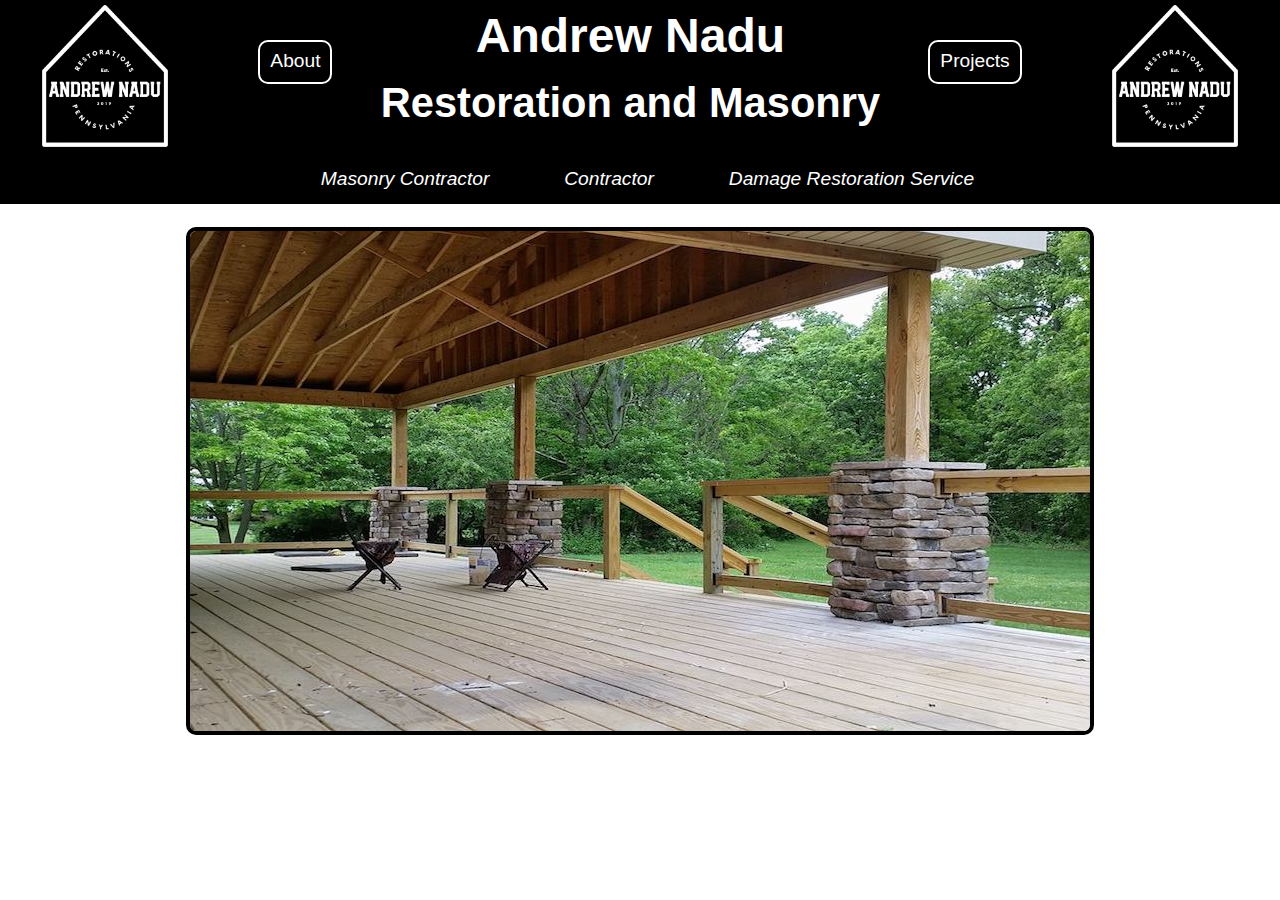
<file: AN Restoration/index.html>
<!DOCTYPE html>
<html lang="en">
  <head>
    <meta charset="UTF-8" />
    <meta name="viewport" content="width=device-width, initial-scale=1.0" />
    <meta http-equiv="X-UA-Compatible" content="ie=edge" />
    <link rel="stylesheet" type="text/css" href="./css/index.css" />
    <link
      rel="stylesheet"
      href="https://use.fontawesome.com/releases/v5.9.0/css/all.css"
      integrity="sha384-i1LQnF23gykqWXg6jxC2ZbCbUMxyw5gLZY6UiUS98LYV5unm8GWmfkIS6jqJfb4E"
      crossorigin="anonymous"
    />
    <title>Andrew Nadu Restoration</title>
  </head>
  <body>
    <header>
      <div class="main-words">
        <img src="Assets/logo.jpg" />
        <a href="#">About</a>
        <div class="title">
          <h1>Andrew Nadu</h1>
          <h2>Restoration and Masonry</h2>
        </div>
        <a href="#">Projects</a>
        <img src="Assets/logo.jpg" />
      </div>
      <div class = "info">
            <i class="fas fa-tools"> &ensp; Masonry Contractor</i>
            <i class="fas fa-tools"> &ensp; Contractor</i>
            <i class="fas fa-tools"> &ensp; Damage Restoration Service</i>
        </div>
    </header>



    <section class="main-section">
      <div class="reviews">
        
      </div>

      <div class="carousel">
        <img class="carouselImage" src="./Assets/Main-Carousel/porch.jpg" />
        <img class="carouselImage" src="./Assets/Main-Carousel/brick-path.jpg"/>
        <img class="carouselImage" src="./Assets/Main-Carousel/kitchen.jpg" />
        <img class="carouselImage" src="./Assets/Main-Carousel/beam.jpg" />
      </div>

    </section>
    <script src="./JavaScript/carousel.js"></script>
  </body>
</html>
</file>
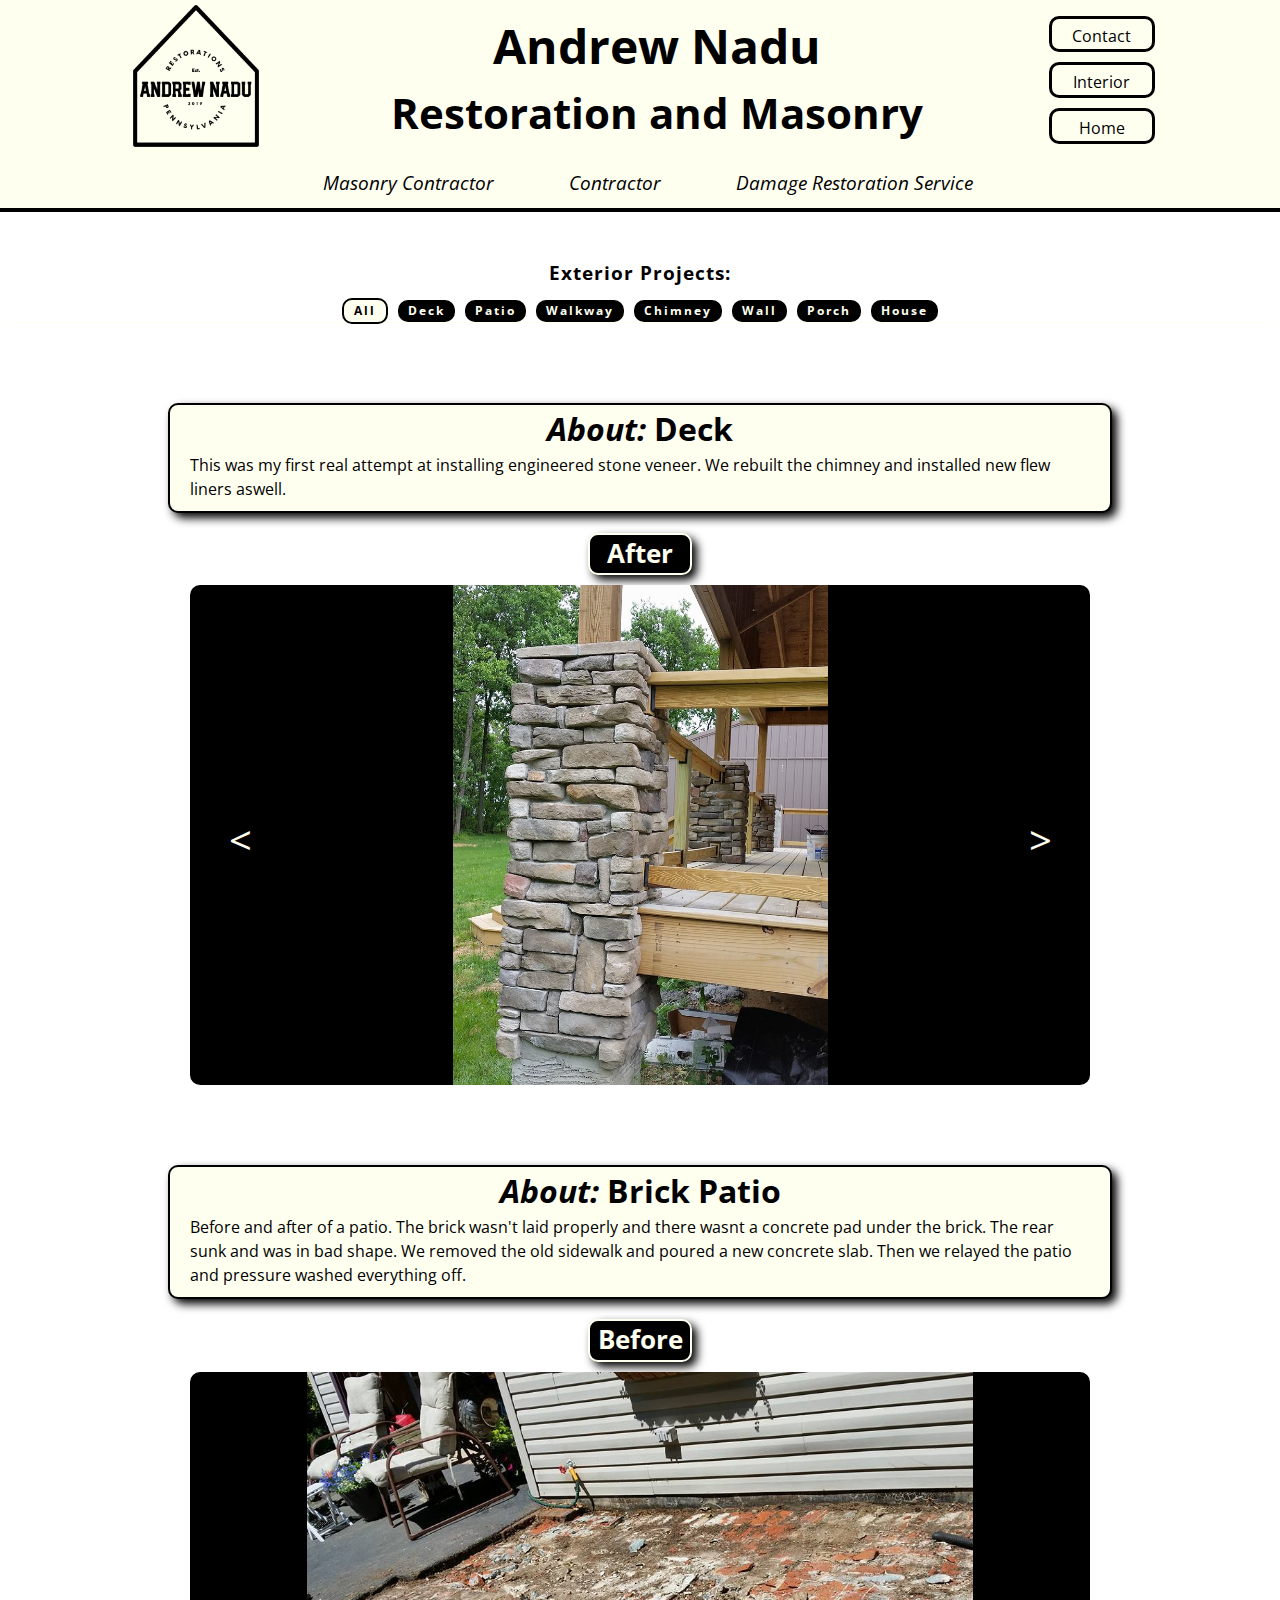
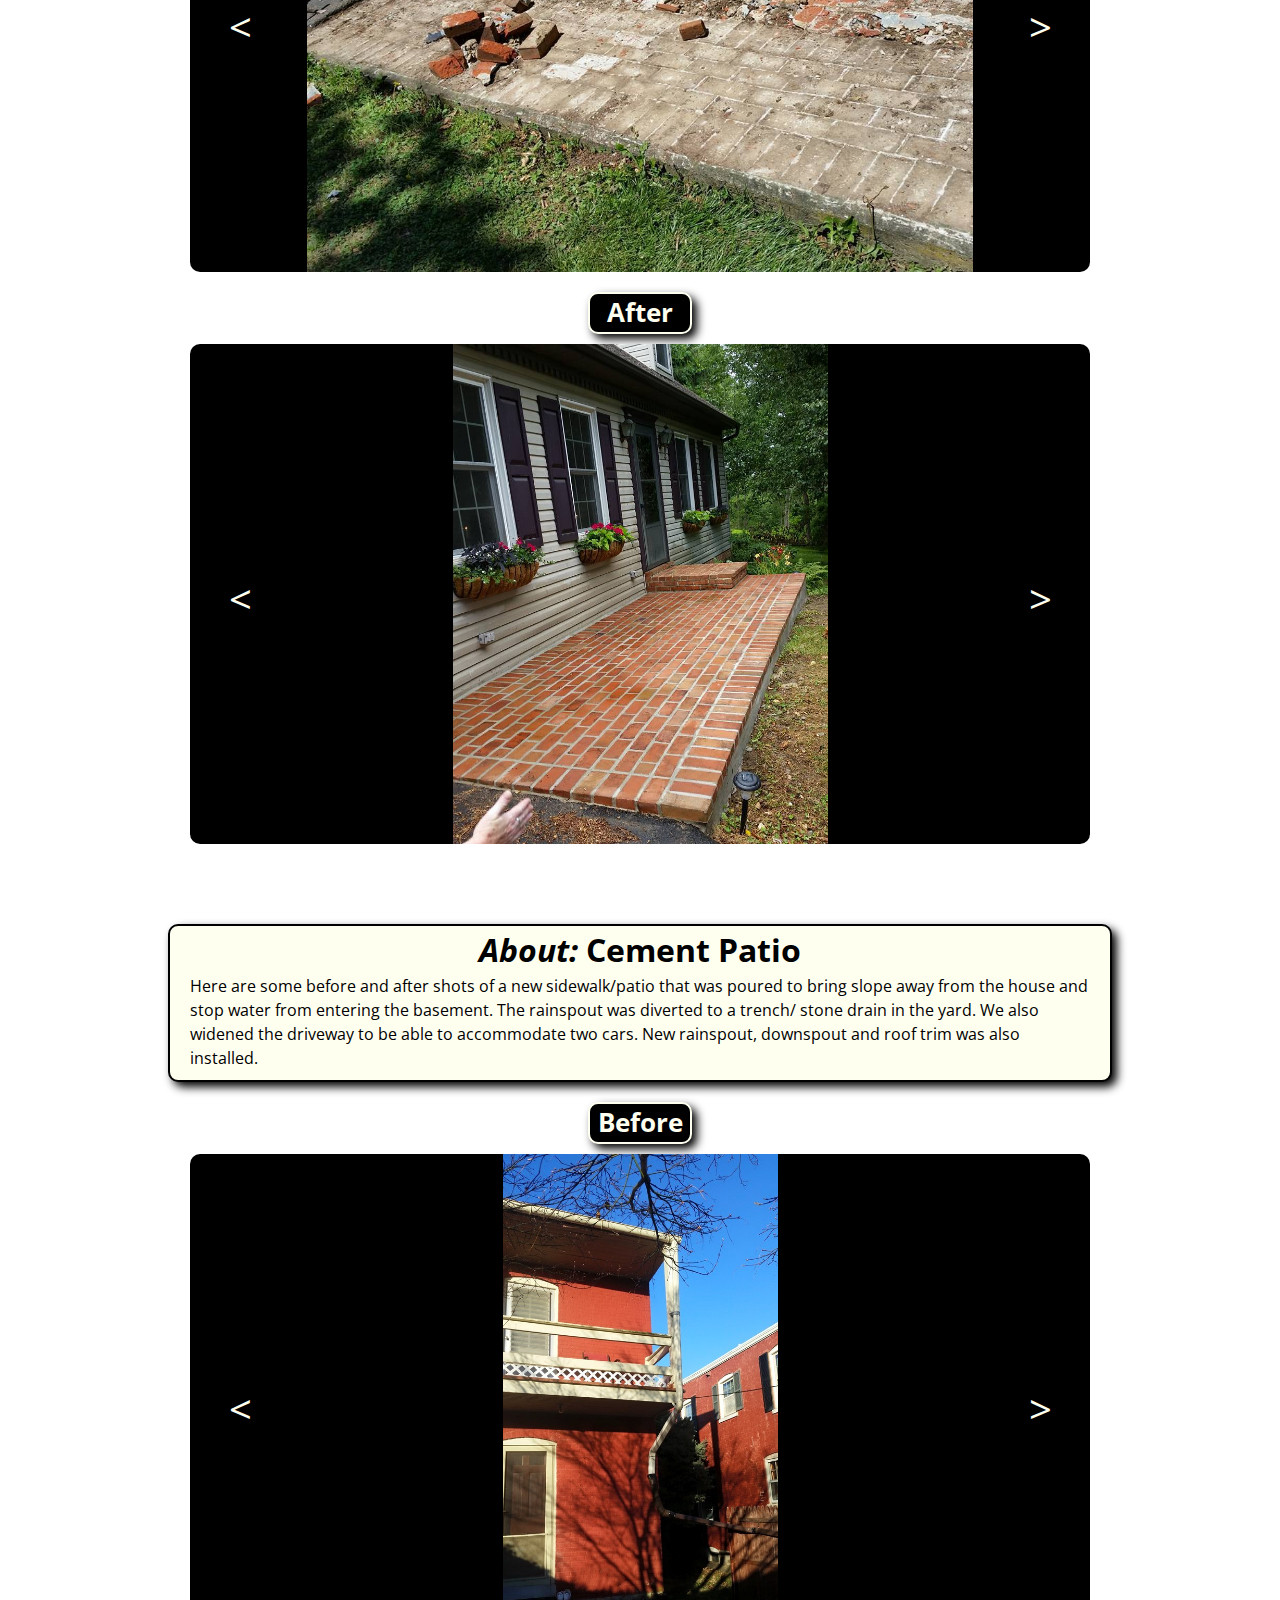
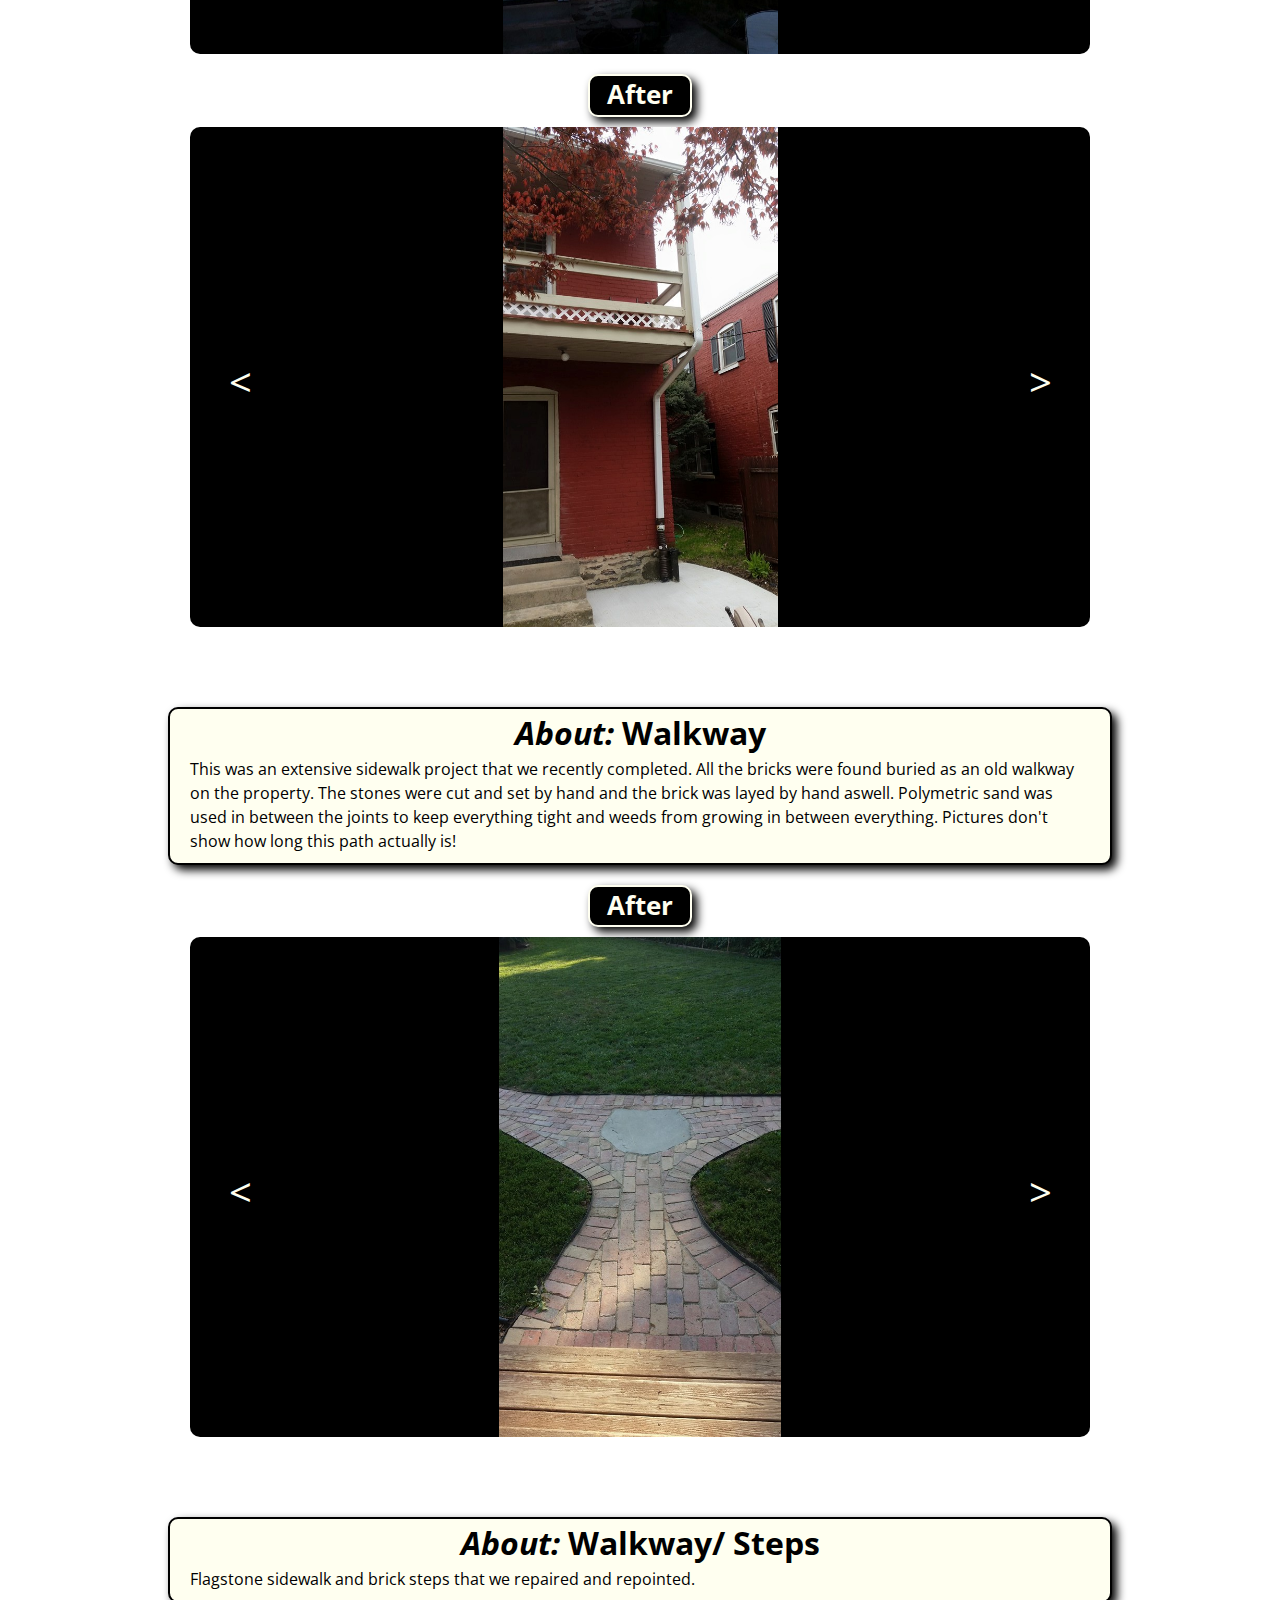
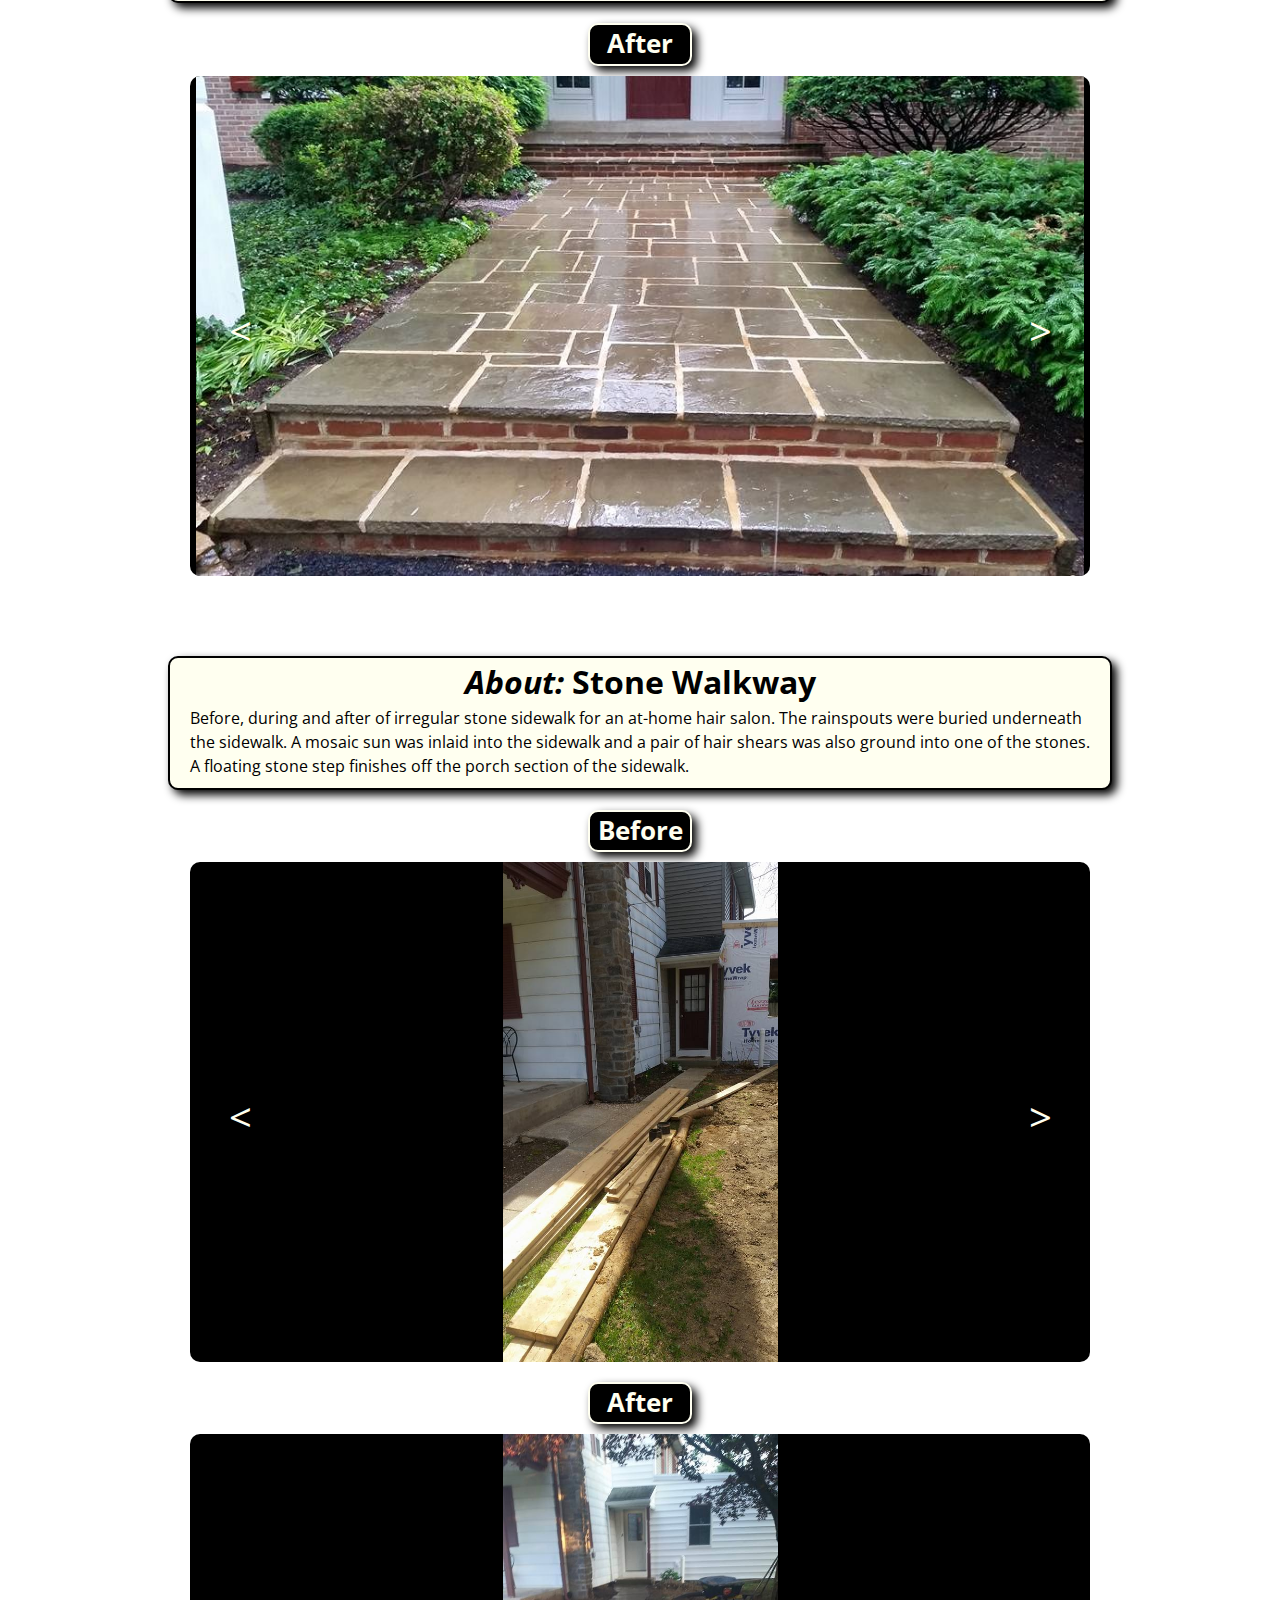
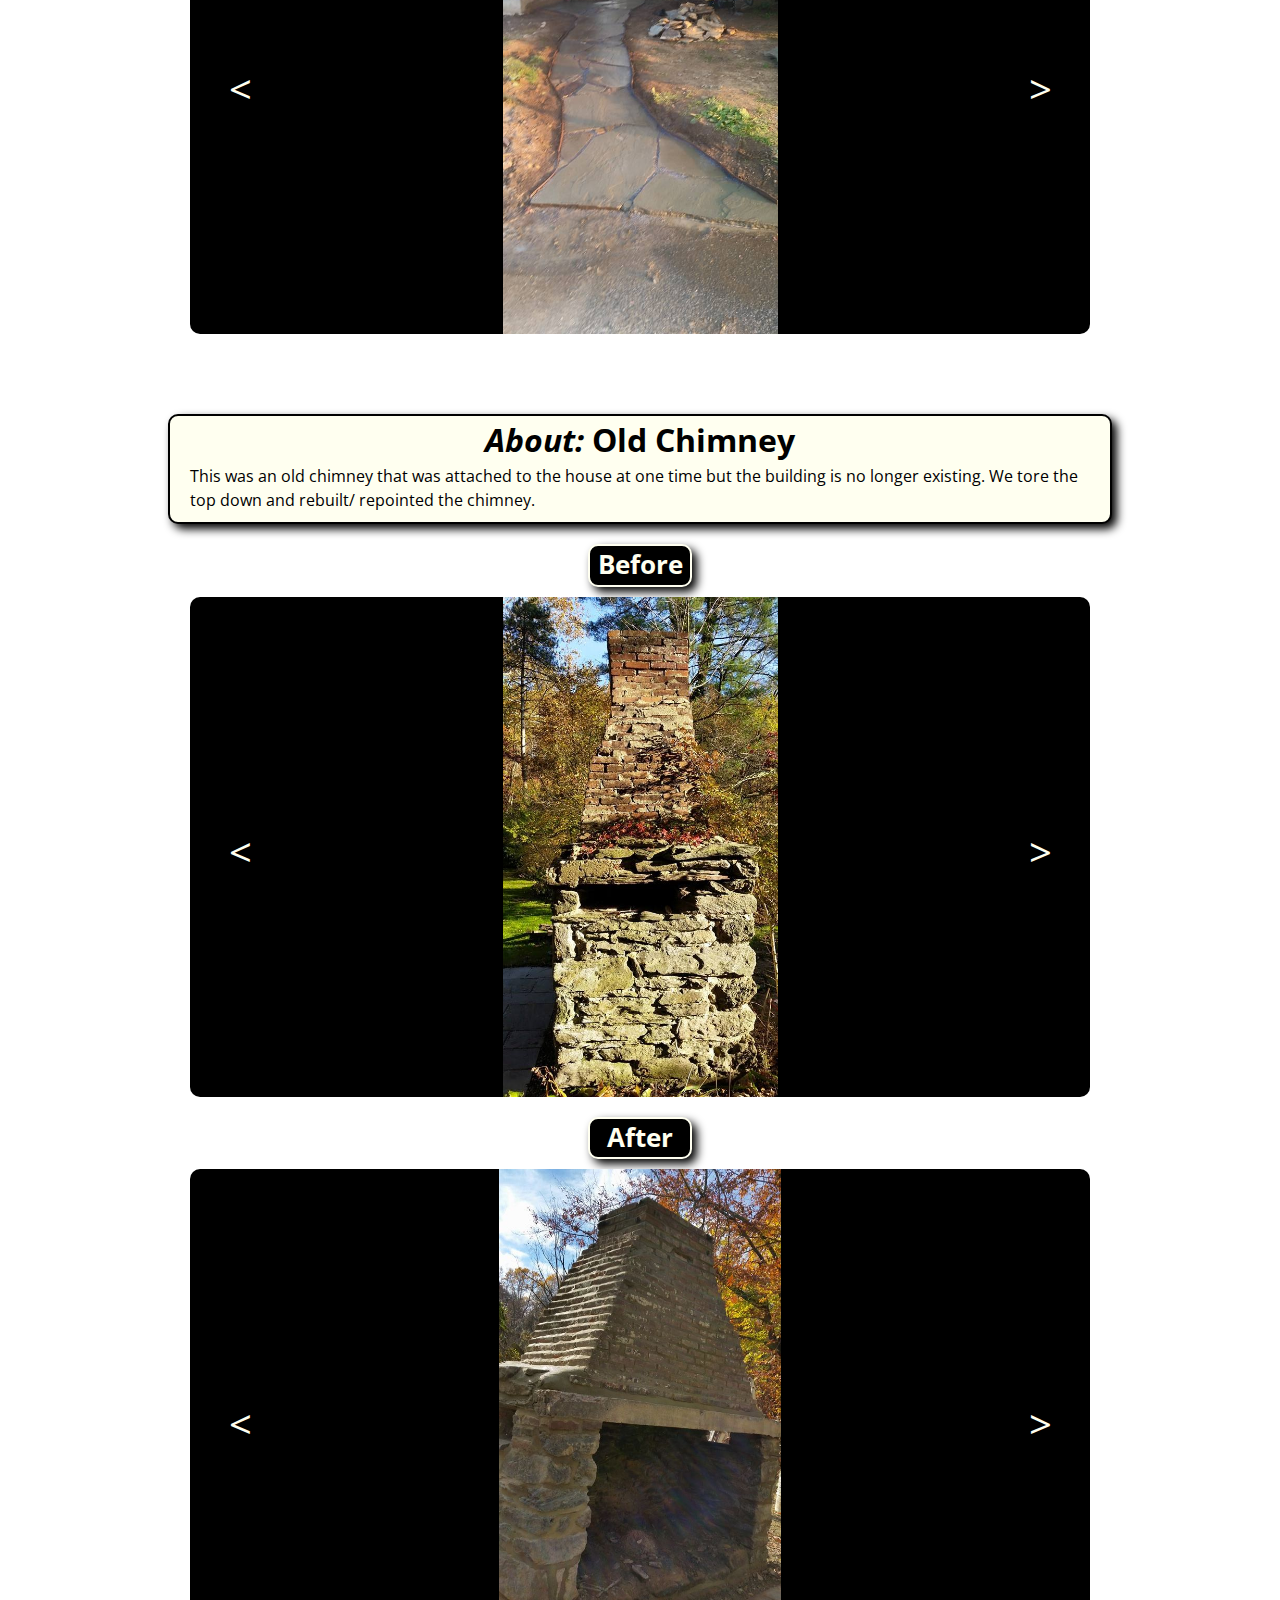
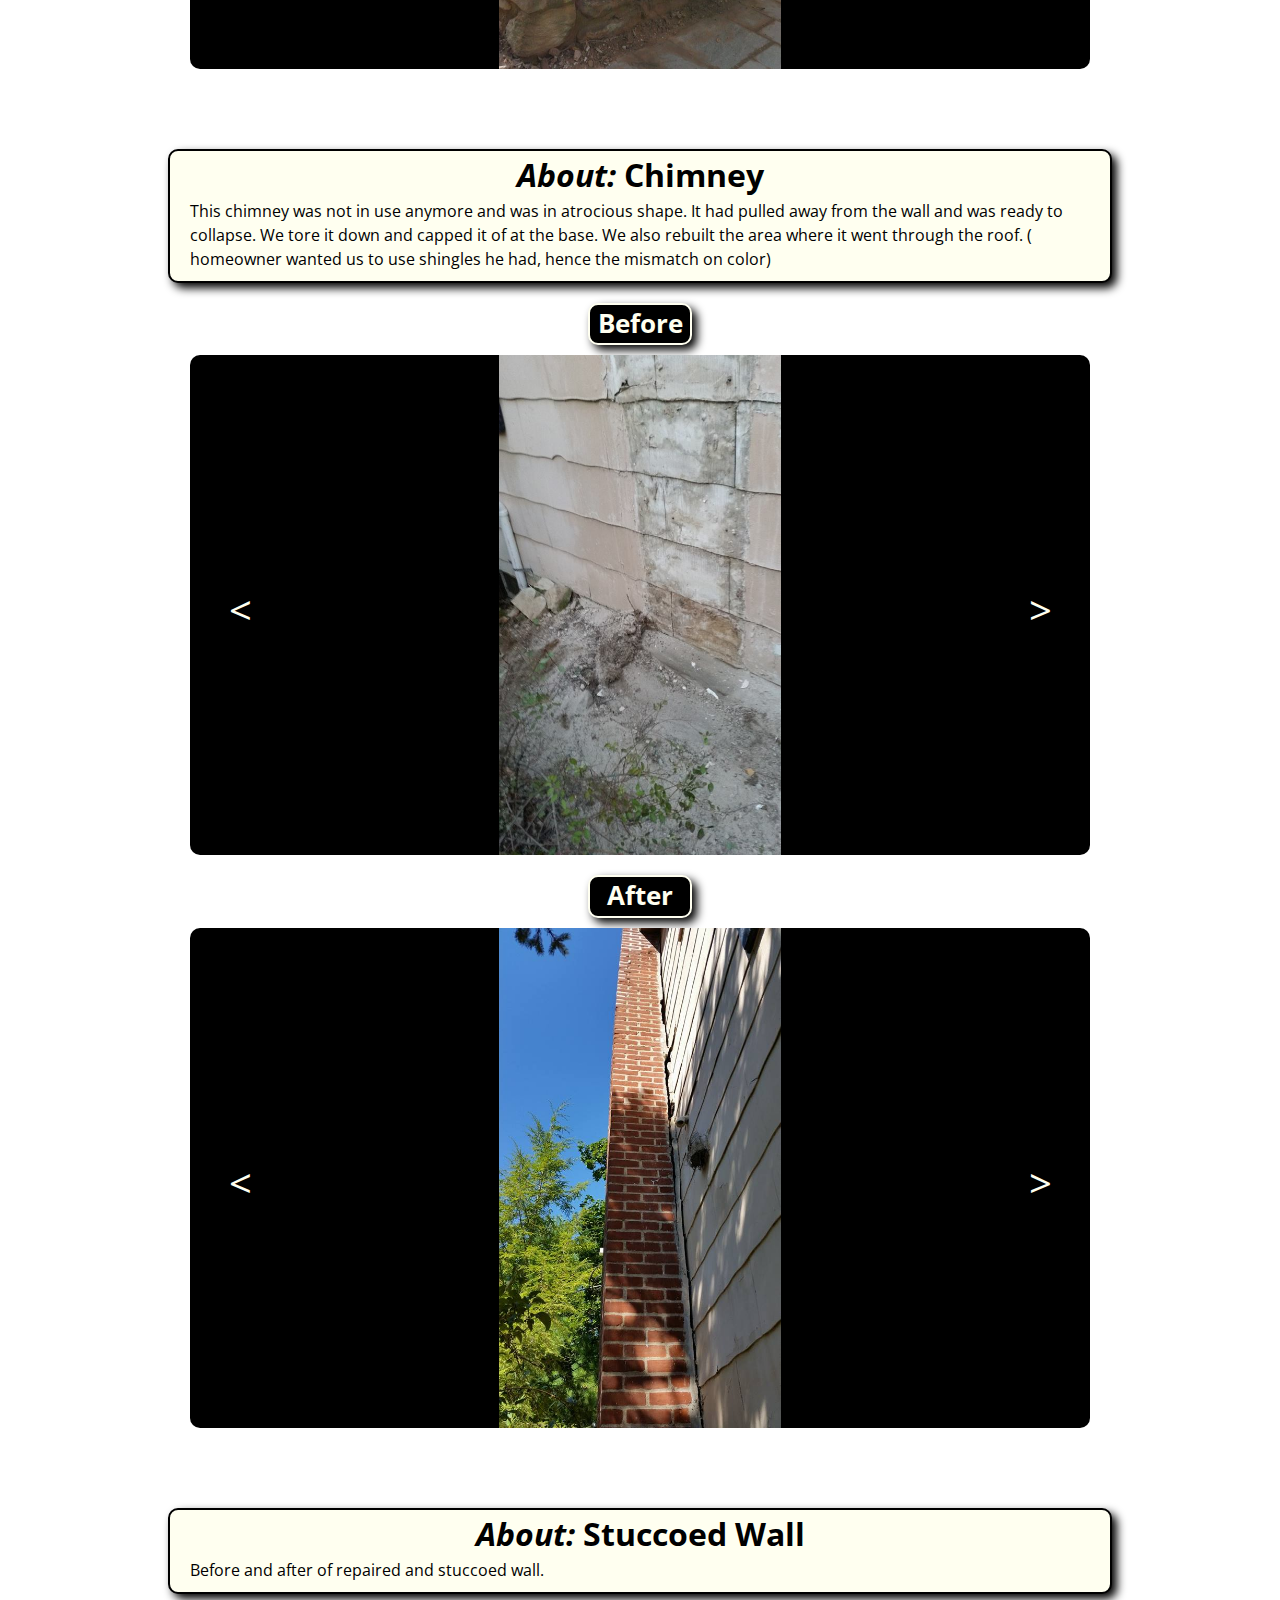
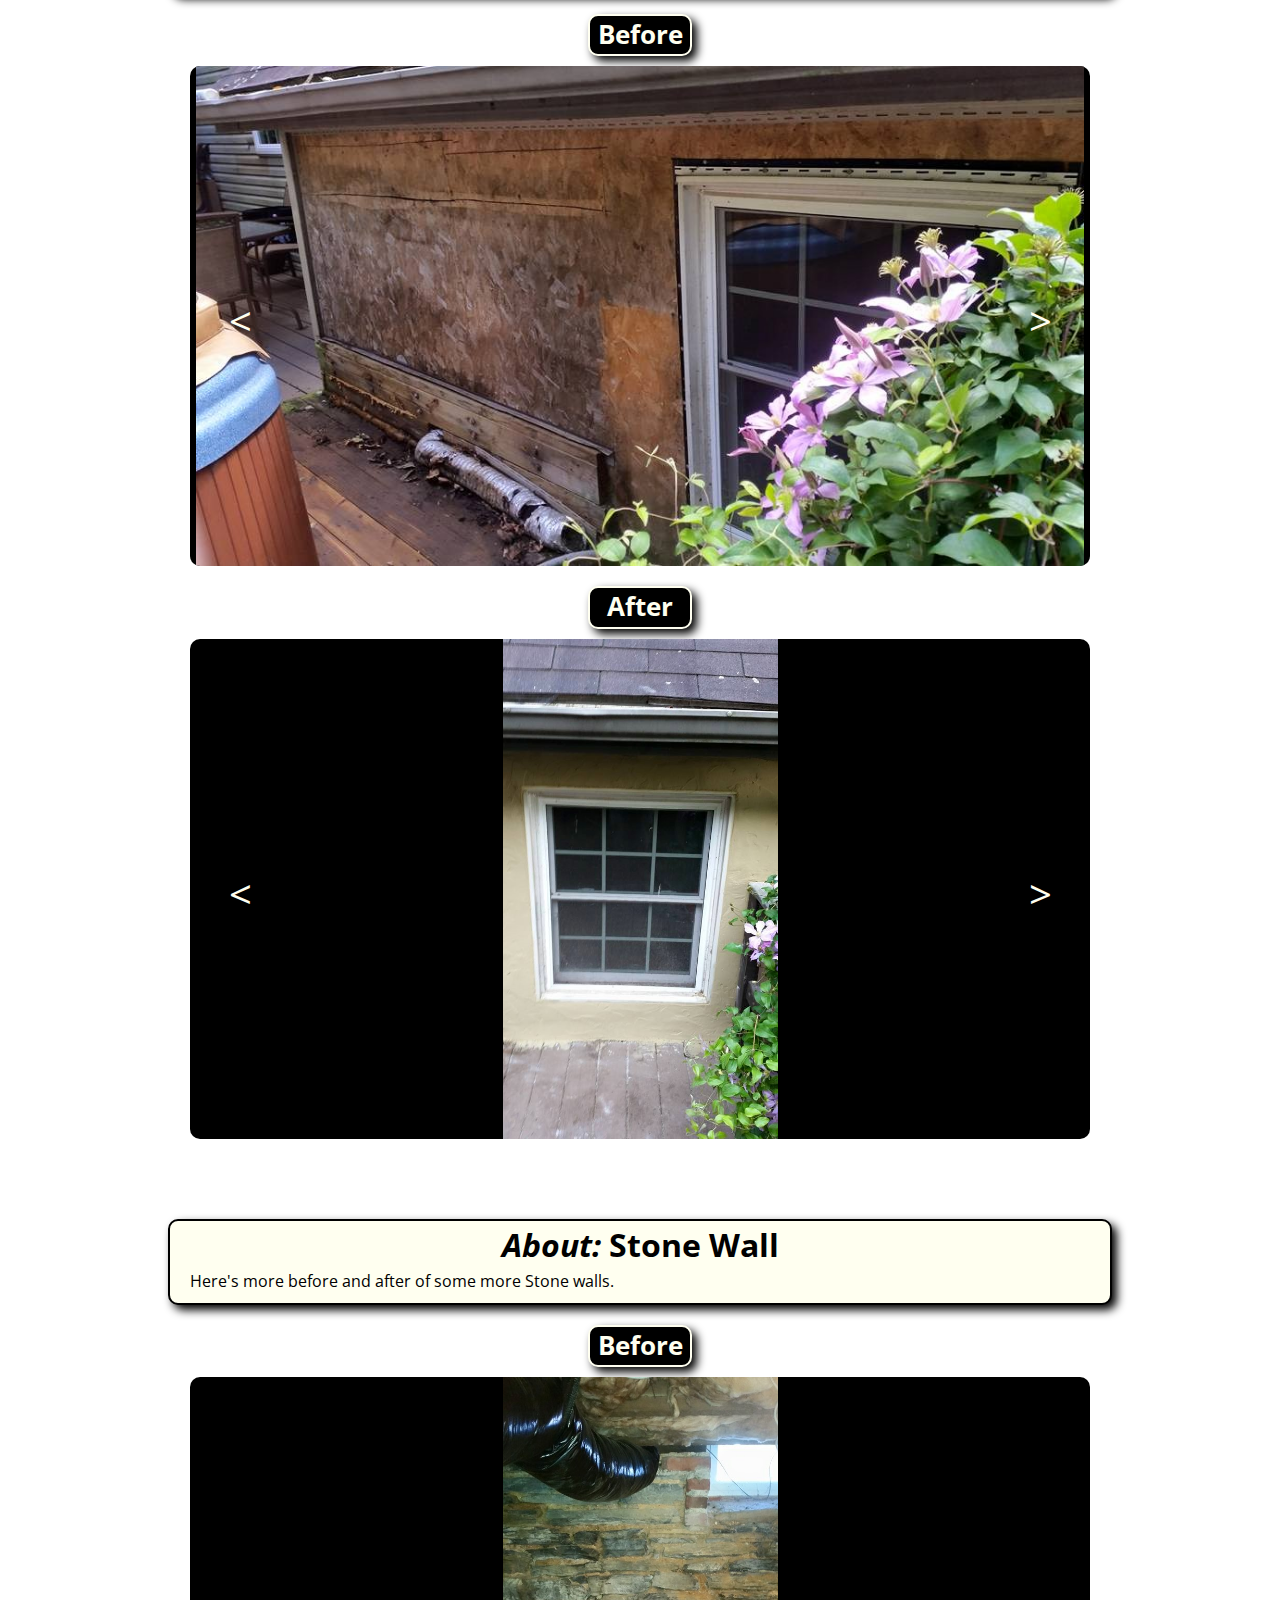
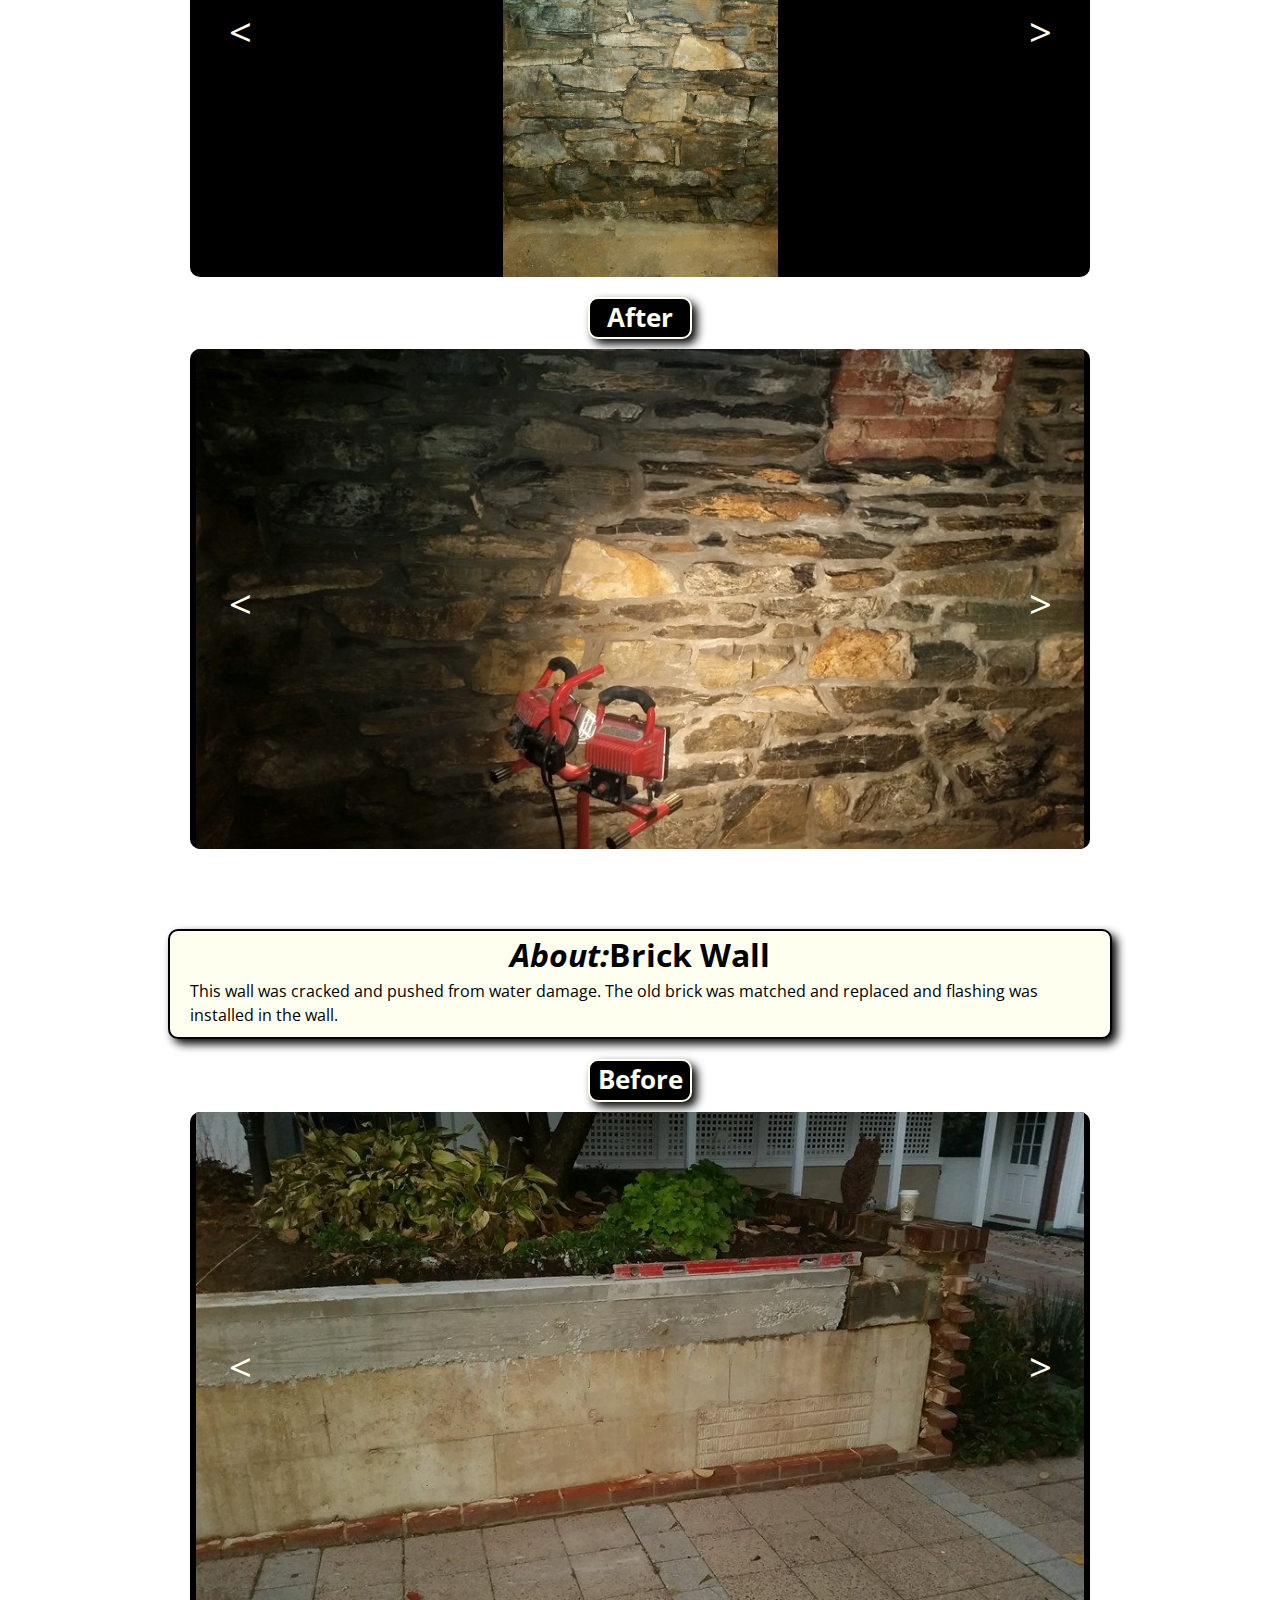
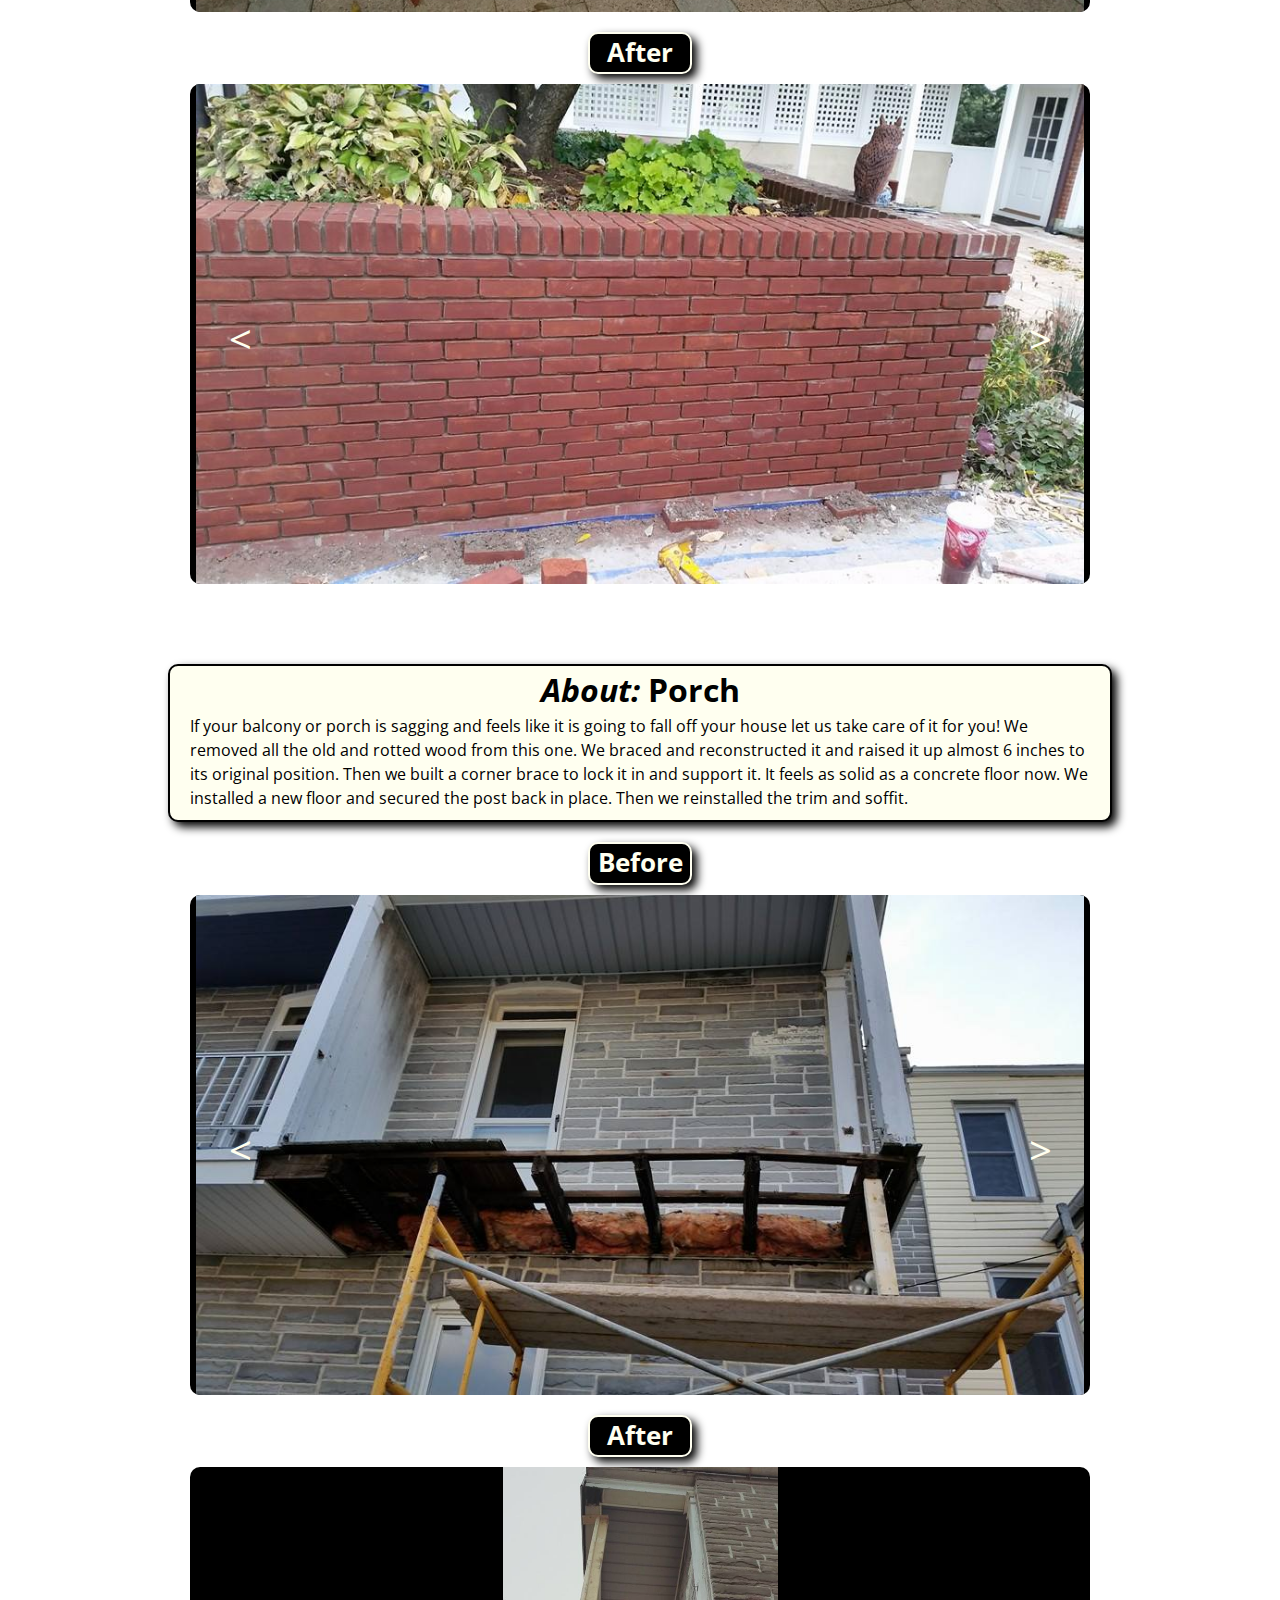
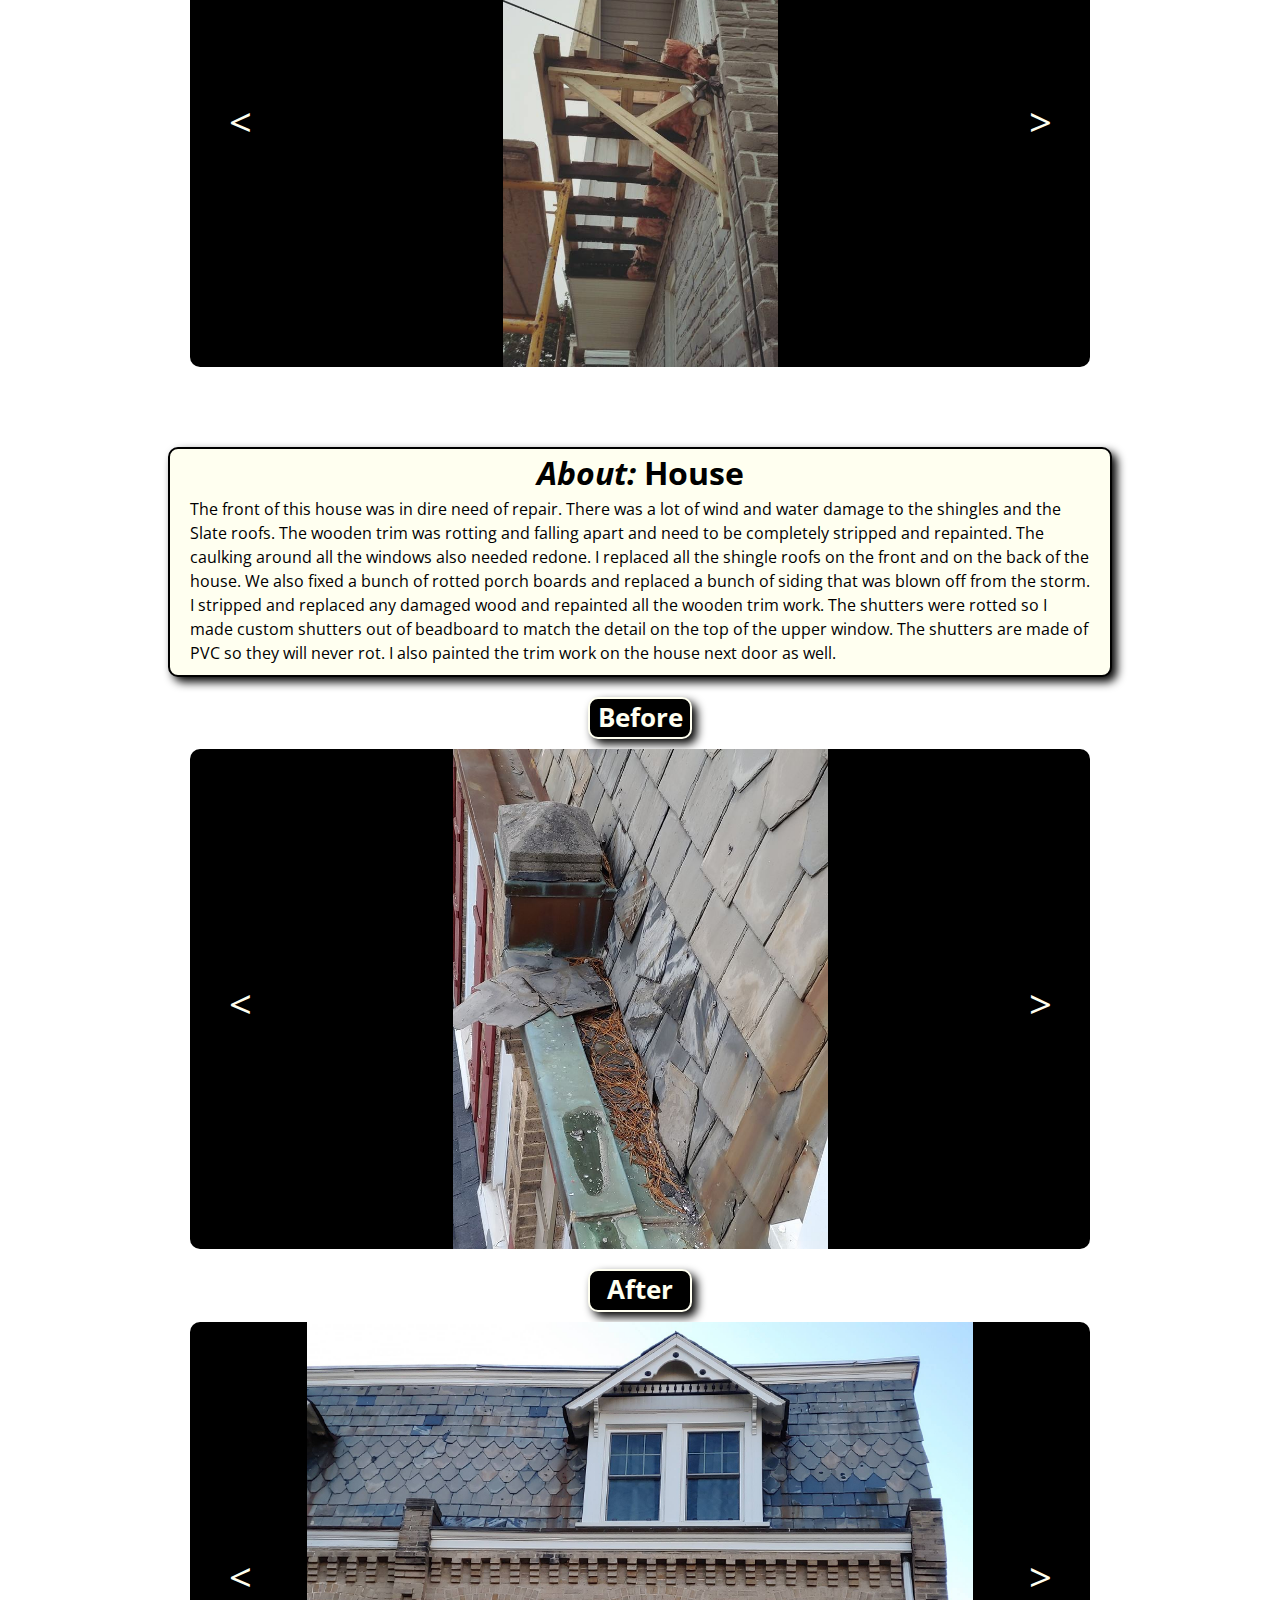
<file: Exterior.html>
<!DOCTYPE html>
<html lang="en">
  <head>
    <meta charset="UTF-8" />
    <meta name="viewport" content="width=device-width, initial-scale=1.0" />
    <meta http-equiv="X-UA-Compatible" content="ie=edge" />
    <link rel="stylesheet" type="text/css" href="./css/index.css" />
    <link rel="icon" type="image/png" href="./favicon.png" />
    <link rel="apple-touch-icon" sizes="100x100" href="/logo.png">
    <link rel="apple-touch-icon" sizes="76x76" href="/logo.png">
    <link
      href="https://fonts.googleapis.com/css?family=Open+Sans&display=swap"
      rel="stylesheet"
    />
    <link
      rel="stylesheet"
      href="https://use.fontawesome.com/releases/v5.9.0/css/all.css"
      integrity="sha384-i1LQnF23gykqWXg6jxC2ZbCbUMxyw5gLZY6UiUS98LYV5unm8GWmfkIS6jqJfb4E"
      crossorigin="anonymous"
    />
    <title>Exterior: Andrew Nadu Restoration</title>
  </head>
  <body>
    <header>
      <!-- MAIN NAV --> 
      <div class="main-words">
        <a href="./index.html"><img class="logoLeft" src="Assets/logo.png"/></a>
        <div class="title">
          <h1>Andrew Nadu</h1>
          <h2>Restoration and Masonry</h2>
        </div>
        <div class="navLinks">
          <!-- <a class = "links" href="/index.html">Home</a> -->
          <a class="links" href="#contactSection">Contact</a>
          <a class="links" href="./interior.html">Interior</a>
          <a class="links" href="./index.html">Home</a>
        </div>
        <!-- <a href="./index.html"><img class="logoRight" src="Assets/logo.png" /></a> -->
      </div>
      <div class="info">
        <i class="fas fa-tools"> &ensp; Masonry Contractor</i>
        <i class="fas fa-hammer"> &ensp; Contractor</i>
        <i class="fas fa-brush"> &ensp; Damage Restoration Service</i>
      </div>

      <!-- header nav mobile view -->
      <div class="mobileChange">
        <div class="mobileLinks">
          <a href="index.html">Home</a>
          <a href="#contactSection">Contact</a>
        </div>
        <img class="logoLeft" src="Assets/logo.png" />
        <div class="mobileLinks">
          <a href="./interior.html">Interior</a>
          <a href="./Exterior.html">Exterior</a>
        </div>
      </div>
      <div class="infoMobile">
        <i class="fas fa-tools"> &ensp; Masonry Contractor</i>
        <i class="fas fa-hammer"> &ensp; Contractor</i>
        <i class="fas fa-brush"> &ensp; Damage Restoration Service</i>
      </div>
    </header>

    <section class = "projects">
     <!-- TAB SECTION -->
     <div class = "tabs">
        <h2 class = "title">Exterior Projects:</h2>
    <div class = "topics">
        <div data-tab="all" class="tab active-tab">All</div>
        <div data-tab="deck" class="tab">Deck</div>
        <div data-tab="patio" class="tab">Patio</div>
        <div data-tab="walkway" class="tab">Walkway</div>
        <div data-tab="chimneyRepointed" class="tab">Chimney</div>
        <div data-tab="wall" class="tab">Wall</div>
        <div data-tab="porch" class="tab">Porch</div>
        <div data-tab="house" class="tab">House</div>
    </div>
</div>

    <!-- Deck  -->
    <div class ="cards-container">
        <div class = "card about" data-tab="deck">
            <h2><i>About:</i> Deck</h2>
            <p>This was my first real attempt at installing engineered stone veneer. We rebuilt the chimney and installed new flew liners aswell.</p>
        </div>

        <div class = "card words" data-tab="deck">
            <h2 >After</h2>
            <div class ="exteriorshow1 slide">
                <div class ="left-button lb"><</div>
                <img src = "./Assets/exterior-deck/deck1.jpg">
                <img src = "./Assets/exterior-deck/deck2.jpg">
                <img src = "./Assets/exterior-deck/deck5.jpg">
                <img src = "./Assets/exterior-deck/deck6.jpg">
                <img src = "./Assets/exterior-deck/deck7.jpg">
                <img src = "./Assets/exterior-deck/deck8.jpg">
                <img src = "./Assets/exterior-deck/deck9.jpg">
                <img src = "./Assets/exterior-deck/deck3.jpg">
                <img src = "./Assets/exterior-deck/deck4.jpg">
                <div class = "right-button rb">></div>
            </div>
        </div>

        <!-- Patio (Brick) -->
    <div class ="cards-container">
        <div class = "card about" data-tab="patio">
            <h2><i>About:</i> Brick Patio</h2>
            <p>Before and after of a patio. The brick wasn't laid properly and there wasnt a concrete pad under the brick. The rear sunk and was in bad shape. We removed the old sidewalk and poured a new concrete slab. Then we relayed the patio and pressure washed everything off.</p>
        </div>

        <div class = "card words" data-tab="patio">
            <h2 >Before</h2>
            <div class ="exteriorshow2 slide">
                <div class ="left-button lb"><</div>
                <img src = "./Assets/exterior-brickpatio/before1.jpg">
                <img src = "./Assets/exterior-brickpatio/before2.jpg">
                <div class = "right-button rb">></div>
            </div>
        </div>

        <div class = "card words" data-tab="patio">
                <h2 >After</h2>
                <div class ="exteriorshow3 slide" >
                   <div class ="left-button lb"><</div>
                       <img src = "./Assets/exterior-brickpatio/after1.jpg">
                       <img src = "./Assets/exterior-brickpatio/after2.jpg">
                       <img src = "./Assets/exterior-brickpatio/after3.jpg">  
                       <div class = "right-button rb">></div>
                   </div>
           </div>
</div>

    <!-- Patio/ Driveway -->
    <div class ="cards-container">
        <div class = "card about" data-tab="patio">
            <h2><i>About:</i> Cement Patio</h2>
            <p>Here are some before and after shots of a new sidewalk/patio that was poured to bring slope away from the house and stop water from entering the basement. The rainspout was diverted to a trench/ stone drain in the yard. We also widened the driveway to be able to accommodate two cars. New rainspout, downspout and roof trim was also installed.</p>
        </div>

        <div class = "card words" data-tab="patio">
            <h2 >Before</h2>
            <div class ="exteriorshow20 slide">
                <div class ="left-button lb"><</div>
                <img src = "./Assets/exterior-drivewayPatio/before1.jpg">
                <img src = "./Assets/exterior-drivewayPatio/before2.jpg">
                <img src = "./Assets/exterior-drivewayPatio/before3.jpg">
                <img src = "./Assets/exterior-drivewayPatio/before4.jpg">
                <img src = "./Assets/exterior-drivewayPatio/before5.jpg">
                <img src = "./Assets/exterior-drivewayPatio/before6.jpg">

   
                <div class = "right-button rb">></div>
            </div>
        </div>

        <div class = "card words" data-tab="patio">
                <h2 >After</h2>
                <div class ="exteriorshow21 slide" >
                   <div class ="left-button lb"><</div>
                       <img src = "./Assets/exterior-drivewayPatio/after5.jpg">
                       <img src = "./Assets/exterior-drivewayPatio/after1.jpg">
                       <img src = "./Assets/exterior-drivewayPatio/after2.jpg">
                       <img src = "./Assets/exterior-drivewayPatio/after3.jpg">
                       <img src = "./Assets/exterior-drivewayPatio/after4.jpg">
                       <img src = "./Assets/exterior-drivewayPatio/after6.jpg">
                       <img src = "./Assets/exterior-drivewayPatio/after7.jpg">
                        
                       <div class = "right-button rb">></div>
                   </div>
           </div>
</div>

       <!-- Walkway -->
    <div class ="cards-container">
        <div class = "card about" data-tab="walkway">
            <h2><i>About:</i> Walkway</h2>
            <p>This was an extensive sidewalk project that we recently completed. All the bricks were found buried as an old walkway on the property. The stones were cut and set by hand and the brick was layed by hand aswell. Polymetric sand was used in between the joints to keep everything tight and weeds from growing in between everything. Pictures don't show how long this path actually is!</p>
        </div>

        <div class = "card words" data-tab="walkway">
            <h2 >After</h2>
            <div class ="exteriorshow4 slide">
                <div class ="left-button lb"><</div>
                <img src = "./Assets/exterior-walkway/walkway1.jpg">
                <img src = "./Assets/exterior-walkway/walkway2.jpg">
                <img src = "./Assets/exterior-walkway/walkway3.jpg">
                <img src = "./Assets/exterior-walkway/walkway4.jpg">
                <img src = "./Assets/exterior-walkway/walkway5.jpg">
                <img src = "./Assets/exterior-walkway/walkway6.jpg">
                <img src = "./Assets/exterior-walkway/walkway7.jpg">
                <img src = "./Assets/exterior-walkway/walkway8.jpg">
                <div class = "right-button rb">></div>
            </div>
        </div>
</div>

 <!-- Walkway (stone/brick) -->
 <div class ="cards-container">
    <div class = "card about" data-tab="walkway">
        <h2><i>About:</i> Walkway/ Steps</h2>
        <p>Flagstone sidewalk and brick steps that we repaired and repointed.</p>
    </div>

    <div class = "card words" data-tab="walkway">
        <h2 >After</h2>
        <div class ="exteriorshow11 slide">
            <div class ="left-button lb"><</div>
            <img src = "./Assets/exterior-walkway(stone:brick)/after1.jpg">
            <img src = "./Assets/exterior-walkway(stone:brick)/after2.jpg">
 
            <div class = "right-button rb">></div>
        </div>
    </div>
</div>

 <!-- Walkway Stone -->
 <div class ="cards-container">
    <div class = "card about" data-tab="walkway">
        <h2><i>About:</i> Stone Walkway</h2>
        <p>Before, during and after of irregular stone sidewalk for an at-home hair salon. The rainspouts were buried underneath the sidewalk. A mosaic sun was inlaid into the sidewalk and a pair of hair shears was also ground into one of the stones. A floating stone step finishes off the porch section of the sidewalk.</p>
    </div>

    <div class = "card words" data-tab="walkway">
        <h2 >Before</h2>
        <div class ="exteriorshow7 slide">
            <div class ="left-button lb"><</div>
            <img src = "./Assets/exterior-walkway(stone)/before1.jpg">
            <img src = "./Assets/exterior-walkway(stone)/before2.jpg">
            <div class = "right-button rb">></div>
        </div>
    </div>

    <div class = "card words" data-tab="walkway">
            <h2 >After</h2>
            <div class ="exteriorshow8 slide" >
               <div class ="left-button lb"><</div>
                   <img src = "./Assets/exterior-walkway(stone)/after1.jpg">
                   <img src = "./Assets/exterior-walkway(stone)/after2.jpg">
                   <img src = "./Assets/exterior-walkway(stone)/after3.jpg"> 
                   <img src = "./Assets/exterior-walkway(stone)/after5.jpg">
                   <img src = "./Assets/exterior-walkway(stone)/after6.jpg"> 
                   <img src = "./Assets/exterior-walkway(stone)/after7.jpg">  
                   <img src = "./Assets/exterior-walkway(stone)/after8.jpg"> 
                   <img src = "./Assets/exterior-walkway(stone)/after9.jpg"> 
                   <div class = "right-button rb">></div>
               </div>
       </div>
</div>



 <!-- Outside Chimney -->
 <div class ="cards-container">
    <div class = "card about" data-tab="chimneyRepointed">
        <h2><i>About:</i> Old Chimney</h2>
        <p>This was an old chimney that was attached to the house at one time but the building is no longer existing. We tore the top down and rebuilt/ repointed the chimney.</p>
    </div>

    <div class = "card words" data-tab="chimneyRepointed">
        <h2 >Before</h2>
        <div class ="exteriorshow5 slide">
            <div class ="left-button lb"><</div>
            <img src = "./Assets/exterior-chimney/before1.jpg">
            <img src = "./Assets/exterior-chimney/before2.jpg">
            <img src = "./Assets/exterior-chimney/before3.jpg">
            <img src = "./Assets/exterior-chimney/before4.jpg">
            <div class = "right-button rb">></div>
        </div>
    </div>

    <div class = "card words" data-tab="chimneyRepointed">
            <h2 >After</h2>
            <div class ="exteriorshow6 slide" >
               <div class ="left-button lb"><</div>
                   <img src = "./Assets/exterior-chimney/after5.jpg">
                   <img src = "./Assets/exterior-chimney/after1.jpg">
                   <img src = "./Assets/exterior-chimney/after2.jpg">
                   <img src = "./Assets/exterior-chimney/after3.jpg">  
                   <img src = "./Assets/exterior-chimney/after4.jpg">  
                   <img src = "./Assets/exterior-chimney/after5.jpg">  
                   <img src = "./Assets/exterior-chimney/after6.jpg">  
                   <img src = "./Assets/exterior-chimney/after7.jpg">  
                   <img src = "./Assets/exterior-chimney/after8.jpg">  
                   <img src = "./Assets/exterior-chimney/after9.jpg">    
                   <div class = "right-button rb">></div>
               </div>
       </div>
</div>

<!-- Chimney -->
<div class ="cards-container">
    <div class = "card about" data-tab="chimneyRepointed">
        <h2><i>About:</i> Chimney</h2>
        <p>This chimney was not in use anymore and was in atrocious shape. It had pulled away from the wall and was ready to collapse. We tore it down and capped it of at the base. We also rebuilt the area where it went through the roof. ( homeowner wanted us to use shingles he had, hence the mismatch on color)</p>
    </div>

    <div class = "card words" data-tab="chimneyRepointed">
        <h2 >Before</h2>
        <div class ="exteriorshow18 slide">
            <div class ="left-button lb"><</div>
            <img src = "./Assets/exterior-chimneyattached/before1.jpg">
            <img src = "./Assets/exterior-chimneyattached/before2.jpg">
            <img src = "./Assets/exterior-chimneyattached/before3.jpg">
            <div class = "right-button rb">></div>
        </div>
    </div>

    <div class = "card words" data-tab="chimneyRepointed">
            <h2 >After</h2>
            <div class ="exteriorshow19 slide" >
               <div class ="left-button lb"><</div>
               <img src = "./Assets/exterior-chimneyattached/after2.jpg">
               <img src = "./Assets/exterior-chimneyattached/after3.jpg">
               <img src = "./Assets/exterior-chimneyattached/after4.jpg">
               <img src = "./Assets/exterior-chimneyattached/after5.jpg">
               <img src = "./Assets/exterior-chimneyattached/after1.jpg">
                  
           
                   <div class = "right-button rb">></div>
               </div>
       </div>
</div>


 <!-- Stuccoed Wall -->
 <div class ="cards-container">
    <div class = "card about" data-tab="wall">
        <h2><i>About:</i> Stuccoed Wall</h2>
        <p>Before and after of repaired and stuccoed wall.</p>
    </div>

    <div class = "card words" data-tab="wall">
        <h2 >Before</h2>
        <div class ="exteriorshow9 slide">
            <div class ="left-button lb"><</div>
            <img src = "./Assets/exterior-wall/before1.jpg">
            <div class = "right-button rb">></div>
        </div>
    </div>

    <div class = "card words" data-tab="wall">
            <h2 >After</h2>
            <div class ="exteriorshow10 slide" >
               <div class ="left-button lb"><</div>
                   <img src = "./Assets/exterior-wall/after1.jpg">
                   <img src = "./Assets/exterior-wall/after2.jpg">
                   <img src = "./Assets/exterior-wall/after3.jpg">  
                   <div class = "right-button rb">></div>
               </div>
       </div>
</div>

<!-- Stone Wall -->
<div class ="cards-container">
    <div class = "card about" data-tab="wall">
        <h2><i>About:</i> Stone Wall</h2>
        <p>Here's more before and after of some more Stone walls.</p>
    </div>

    <div class = "card words" data-tab="wall">
        <h2 >Before</h2>
        <div class ="exteriorshow12 slide">
            <div class ="left-button lb"><</div>
            <img src = "./Assets/exterior-stoneWall/before1.jpg">
            <img src = "./Assets/exterior-stoneWall/before2.jpg">
            <img src = "./Assets/exterior-stoneWall/before3.jpg">
            <img src = "./Assets/exterior-stoneWall/before4.jpg">
            <img src = "./Assets/exterior-stoneWall/before5.jpg">
            <div class = "right-button rb">></div>
        </div>
    </div>

    <div class = "card words" data-tab="wall">
            <h2 >After</h2>
            <div class ="exteriorshow13 slide" >
               <div class ="left-button lb"><</div>
                   <img src = "./Assets/exterior-stoneWall/after1.jpg">
                   <img src = "./Assets/exterior-stoneWall/after2.jpg">
                   <img src = "./Assets/exterior-stoneWall/after3.jpg"> 
                   <img src = "./Assets/exterior-stoneWall/after4.jpg">
                   <img src = "./Assets/exterior-stoneWall/after5.jpg">
                   <img src = "./Assets/exterior-stoneWall/after6.jpg"> 
                   <img src = "./Assets/exterior-stoneWall/after7.jpg">
                   <div class = "right-button rb">></div>
               </div>
       </div>
</div>

<!-- Brick Retaining Wall -->
<div class ="cards-container">
    <div class = "card about" data-tab="wall">
        <h2><i>About:</i>Brick Wall</h2>
        <p>This wall was cracked and pushed from water damage. The old brick was matched and replaced and flashing was installed in the wall.</p>
    </div>

    <div class = "card words" data-tab="wall">
        <h2 >Before</h2>
        <div class ="exteriorshow18 slide">
            <div class ="left-button lb"><</div>
            <img src = "./Assets/exterior-brickwall/before1.jpg">
            <img src = "./Assets/exterior-brickwall/before2.jpg">
            <div class = "right-button rb">></div>
        </div>
    </div>

    <div class = "card words" data-tab="wall">
            <h2 >After</h2>
            <div class ="exteriorshow19 slide" >
               <div class ="left-button lb"><</div>
                   <img src = "./Assets/exterior-brickwall/after1.jpg">
                   <img src = "./Assets/exterior-brickwall/after2.jpg">
                   
                   <div class = "right-button rb">></div>
               </div>
       </div>
</div>

<!-- Porch -->
<div class ="cards-container">
    <div class = "card about" data-tab="porch">
        <h2><i>About:</i> Porch</h2>
        <p>If your balcony or porch is sagging and feels like it is going to fall off your house let us take care of it for you! We removed all the old and rotted wood from this one. We braced and reconstructed it and raised it up almost 6 inches to its original position. Then we built a corner brace to lock it in and support it. It feels as solid as a concrete floor now. We installed a new floor and secured the post back in place. Then we reinstalled the trim and soffit.</p>
    </div>

    <div class = "card words" data-tab="porch">
        <h2 >Before</h2>
        <div class ="exteriorshow14 slide">
            <div class ="left-button lb"><</div>
            <img src = "./Assets/exterior-porch/before1.jpg">
            <img src = "./Assets/exterior-porch/before2.jpg">
            <div class = "right-button rb">></div>
        </div>
    </div>

    <div class = "card words" data-tab="porch">
            <h2 >After</h2>
            <div class ="exteriorshow15 slide" >
               <div class ="left-button lb"><</div>
                   <img src = "./Assets/exterior-porch/after1.jpg">
                   <img src = "./Assets/exterior-porch/after2.jpg">
                   <div class = "right-button rb">></div>
               </div>
       </div>
</div>


<!-- Porch -->
<div class ="cards-container">
    <div class = "card about" data-tab="house">
        <h2><i>About:</i> House</h2>
        <p>The front of this house was in dire need of repair. There was a lot of wind and water damage to the shingles and the Slate roofs. The wooden trim was rotting and falling apart and need to be completely stripped and repainted. The caulking around all the windows also needed redone. I replaced all the shingle roofs on the front and on the back of the house. We also fixed a bunch of rotted porch boards and replaced a bunch of siding that was blown off from the storm. I stripped and replaced any damaged wood and repainted all the wooden trim work. The shutters were rotted so I made custom shutters out of beadboard to match the detail on the top of the upper window. The shutters are made of PVC so they will never rot. I also painted the trim work on the house next door as well.</p>
    </div>

    <div class = "card words" data-tab="house">
        <h2 >Before</h2>
        <div class ="exteriorshow16 slide">
            <div class ="left-button lb"><</div>
            <img src = "./Assets/exterior-house/before1.jpg">
            <img src = "./Assets/exterior-house/before2.jpg">
            <img src = "./Assets/exterior-house/before3.jpg">
            <img src = "./Assets/exterior-house/before4.jpg">
            <img src = "./Assets/exterior-house/before5.jpg">

            <div class = "right-button rb">></div>
        </div>
    </div>

    <div class = "card words" data-tab="house">
            <h2 >After</h2>
            <div class ="exteriorshow17 slide" >
              <div class ="left-button lb"><</div>
                <img src = "./Assets/exterior-house/after3.jpg">
                <img src = "./Assets/exterior-house/after6.jpg">
                <img src = "./Assets/exterior-house/after2.jpg">
                <img src = "./Assets/exterior-house/after4.jpg">
                <img src = "./Assets/exterior-house/after5.jpg">
                <img src = "./Assets/exterior-house/after1.jpg">
                  
              <div class = "right-button rb">></div>
               </div>
       </div>
</div>


    <!-- CONTACT SECTION -->
    <div id ="contactSection">
            <div class = "contactInfo">
              <h3>Contact</h3>
              <h4>Lancaster,PA</h4>
              <a href="https://www.facebook.com/AndrewNaduRestorations/"
                 ><i class="fab fa-facebook-square"></i>
              <a href="mailto:andrewnadurestoration@gmail.com?_xtx_="
                 >andrewnadurestoration@gmail.com</a>
              <a class ="number" href="tel:7173819912">(717) 381-9912</a>
            </div>
            <div class = "contactForm">
              <h2> Send A Message</h2>
                <form method="POST" action="https://formspree.io/andrewnadurestoration@gmail.com">
                  <input type="email" name="email" placeholder="Your email">
                  <textarea name="message" placeholder="Test Message"></textarea>
                  <button type="submit">Submit</button>
                </form>
              </div>
          </div>

        </section>
    <!-- Footer -->
    <footer>
      <h2>Andrew Nadu: Restoration and Masonry</h2>
    </footer>

    <!-- Scipts -->
    <script src="./JavaScript/carousel.js"></script>
    <script src="./JavaScript/Interior.js"></script>
    <script src="./JavaScript/projectsCarousel.js"></script>
  </body>
</html>
</file>
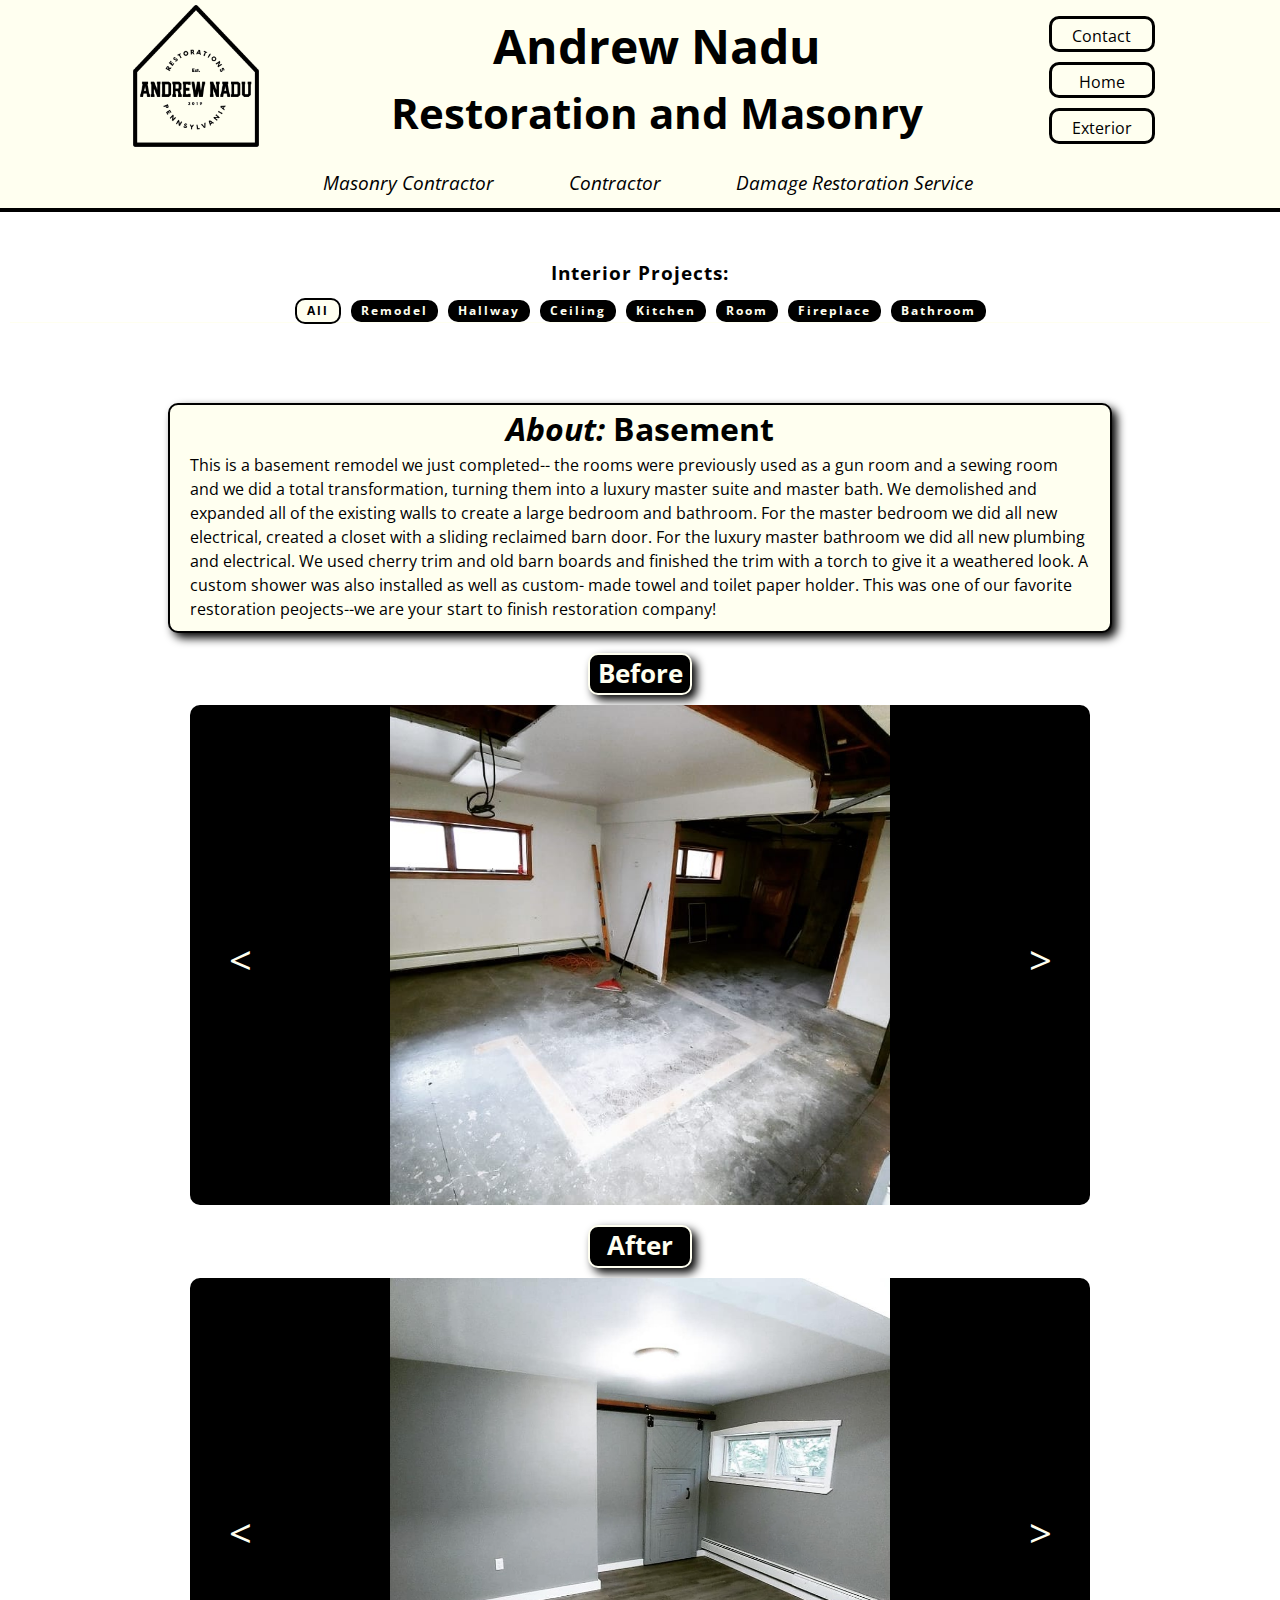
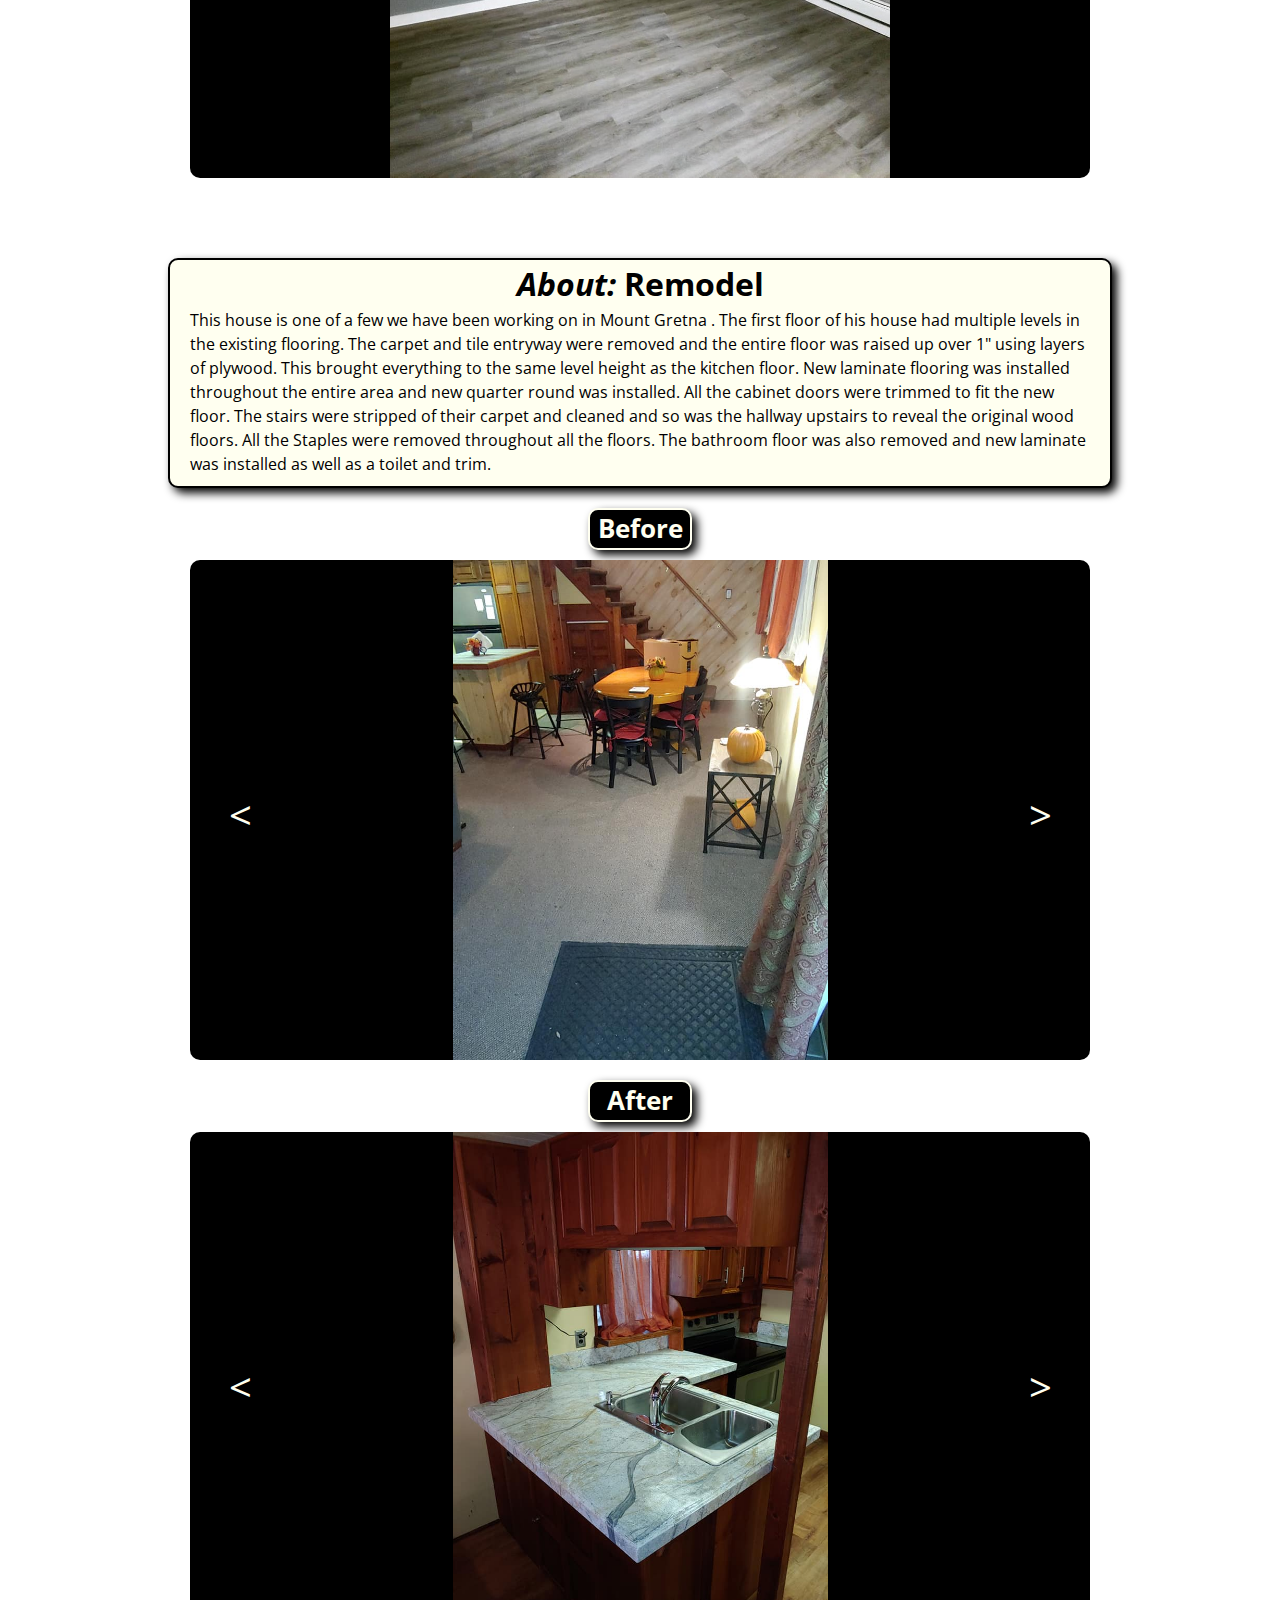
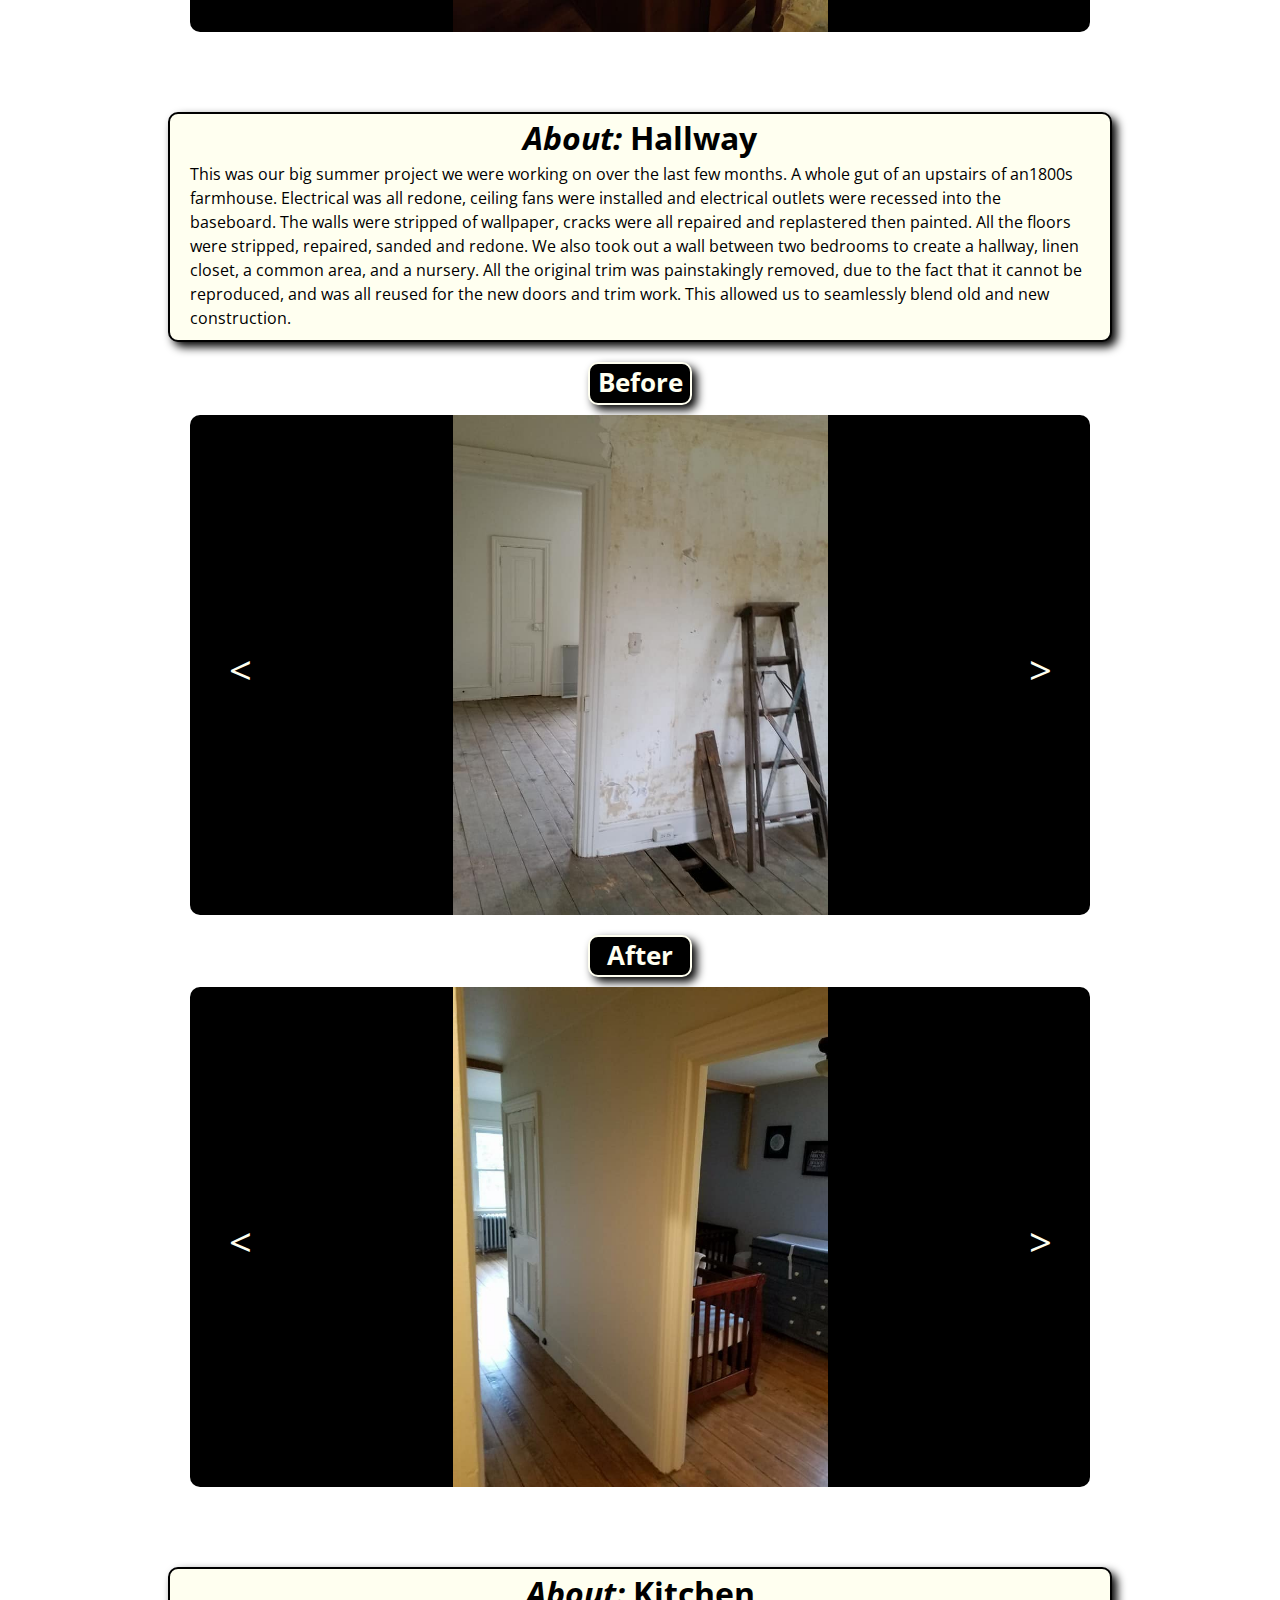
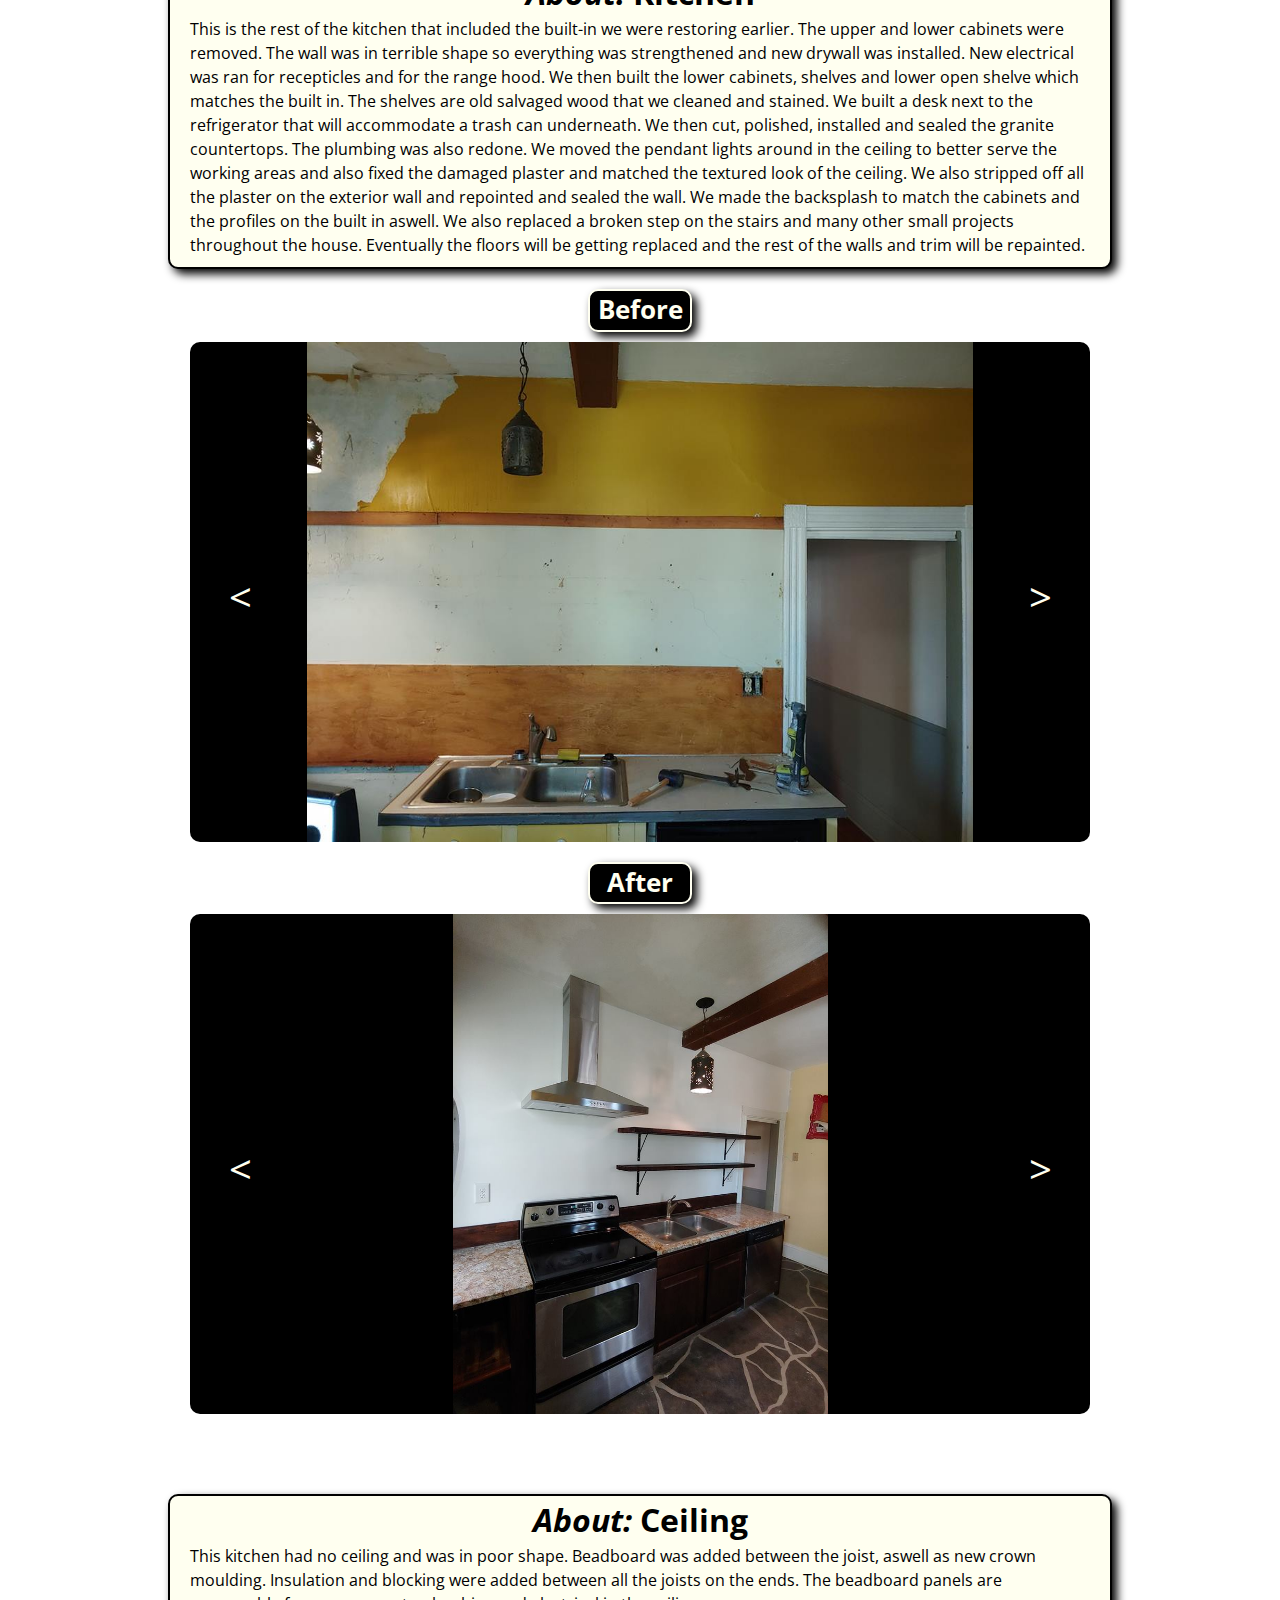
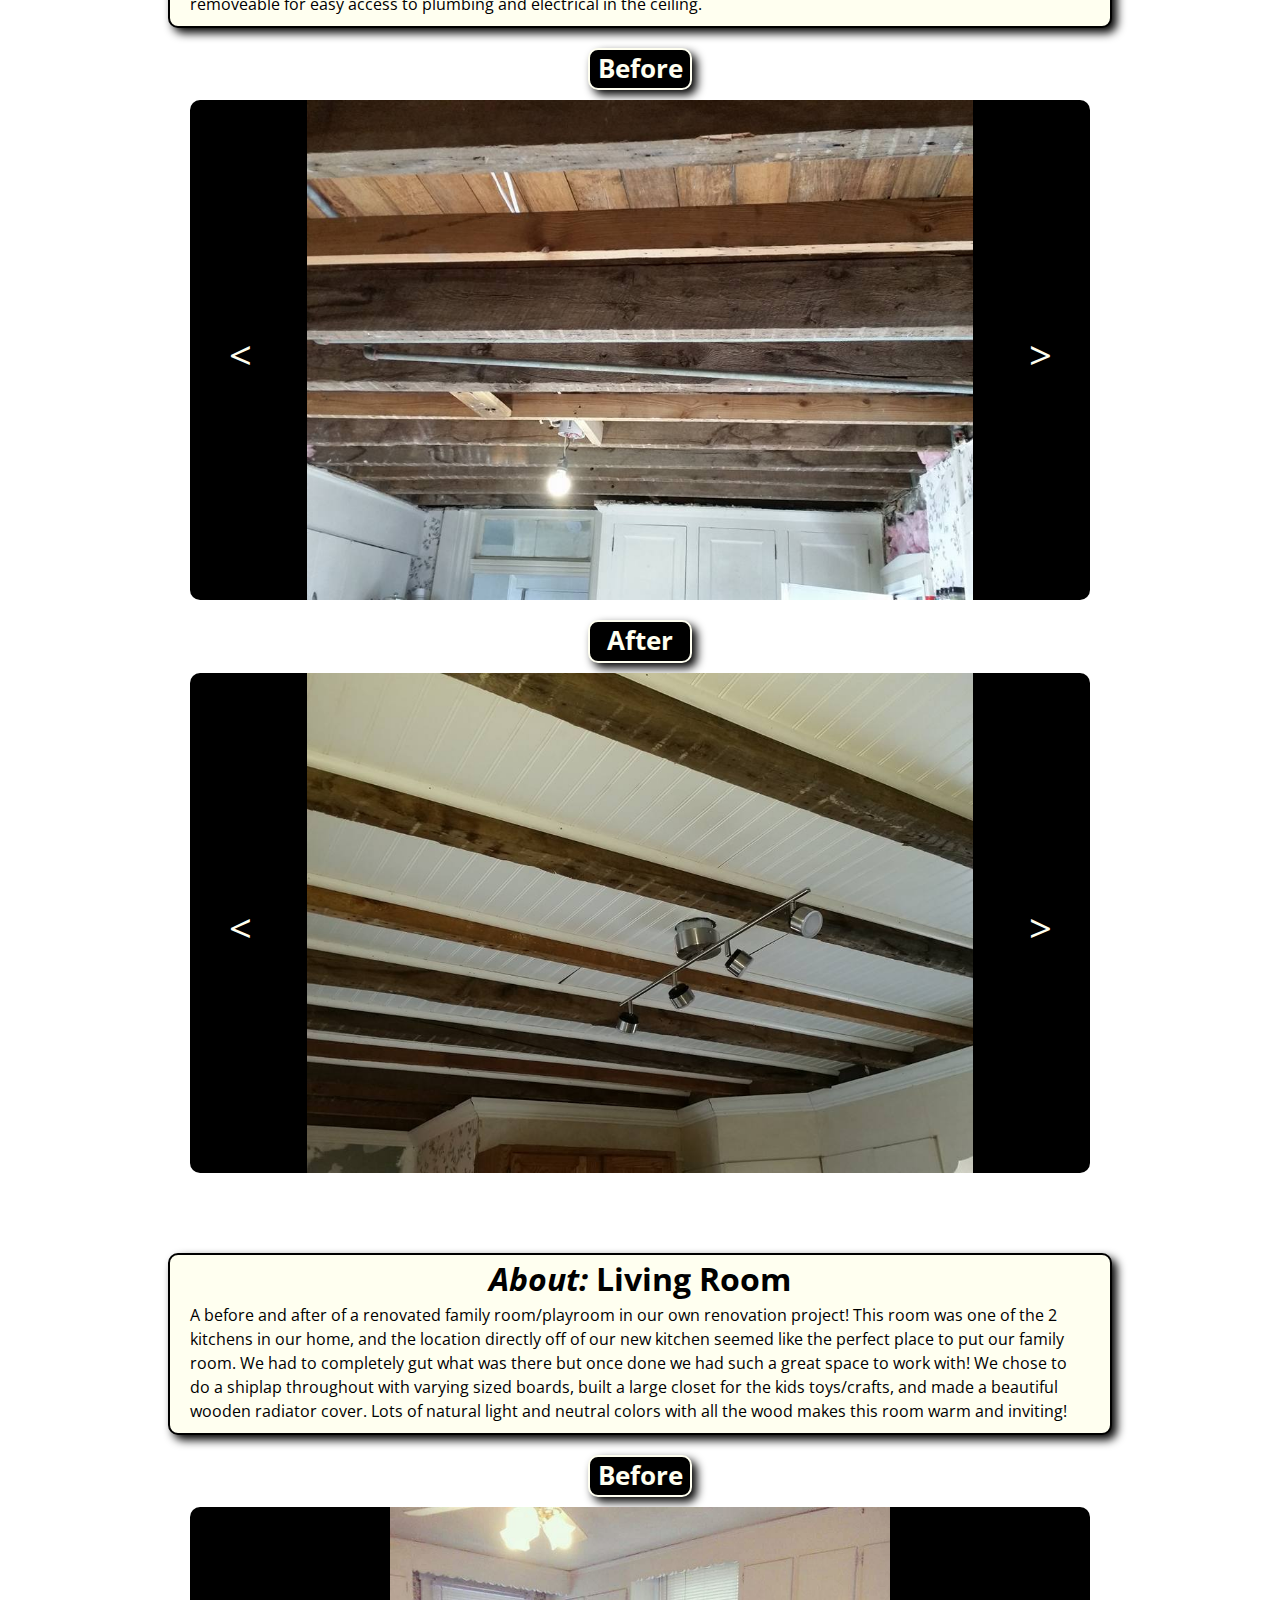
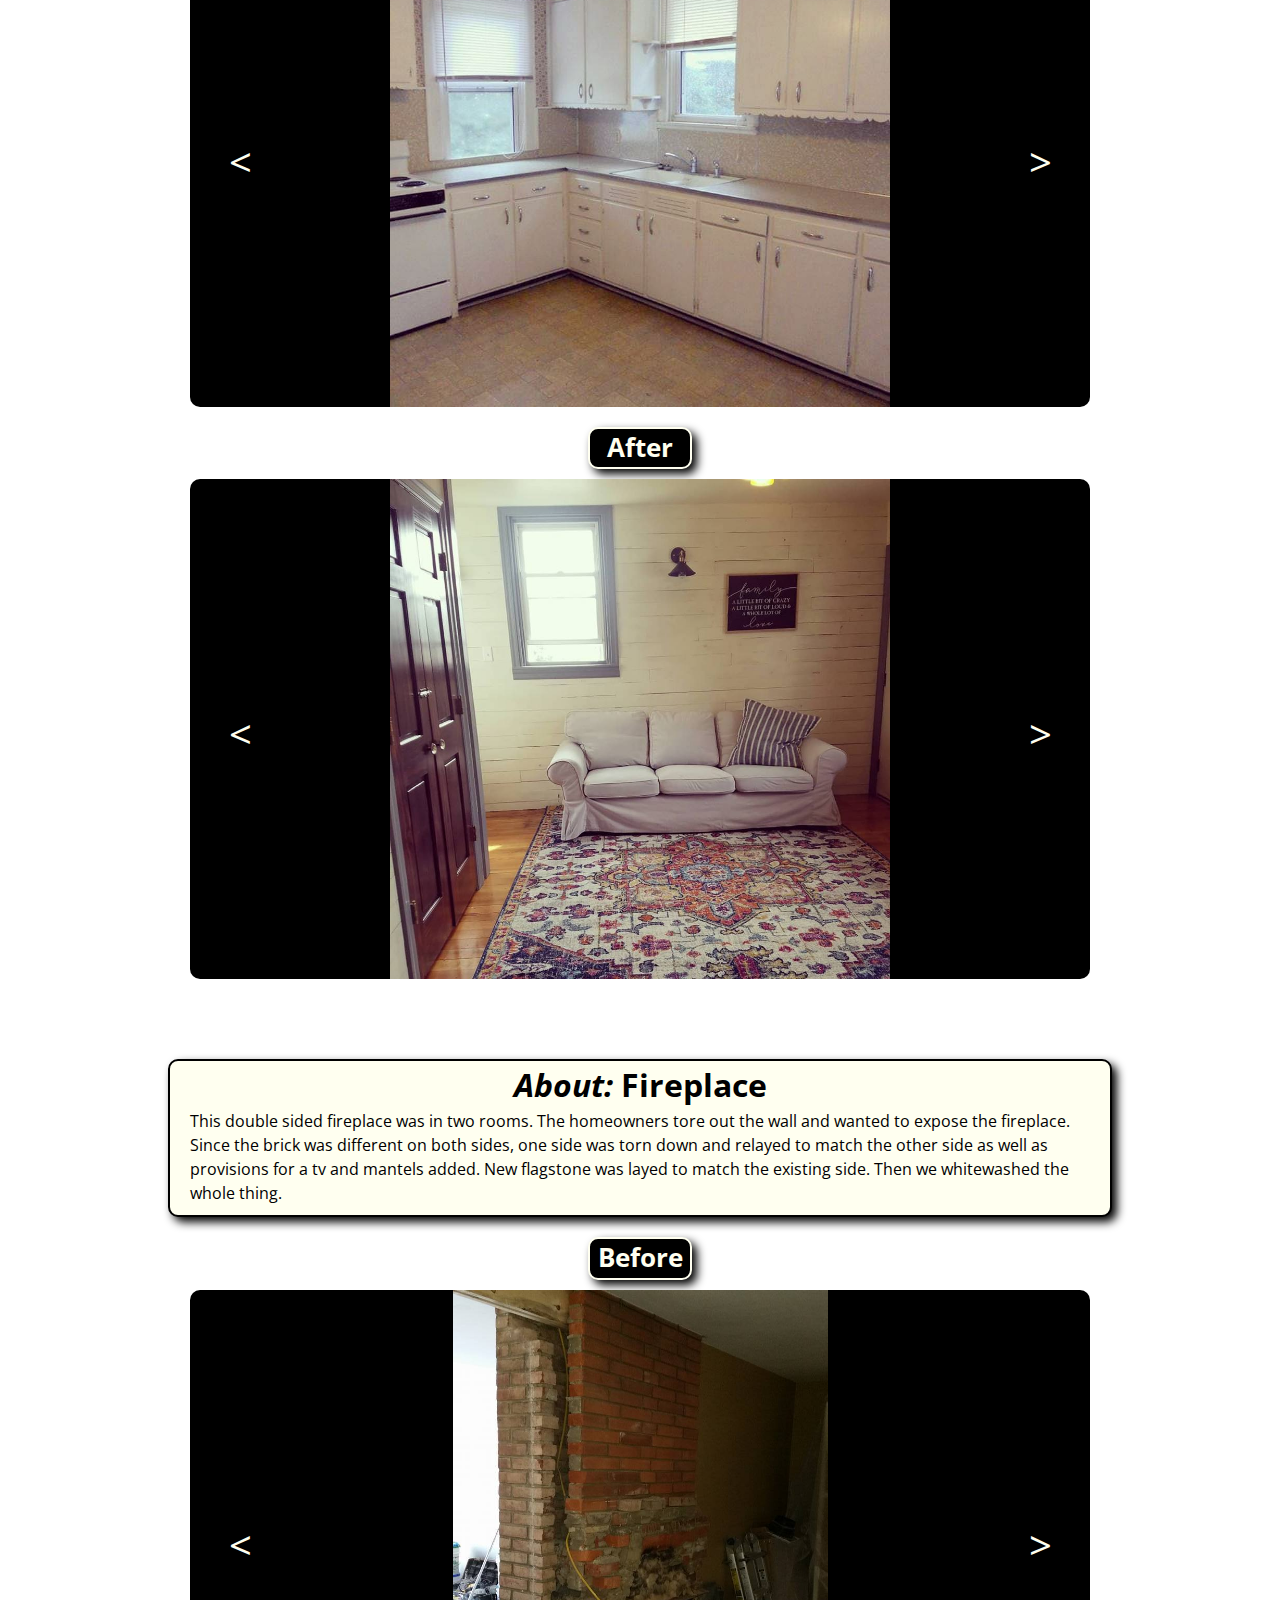
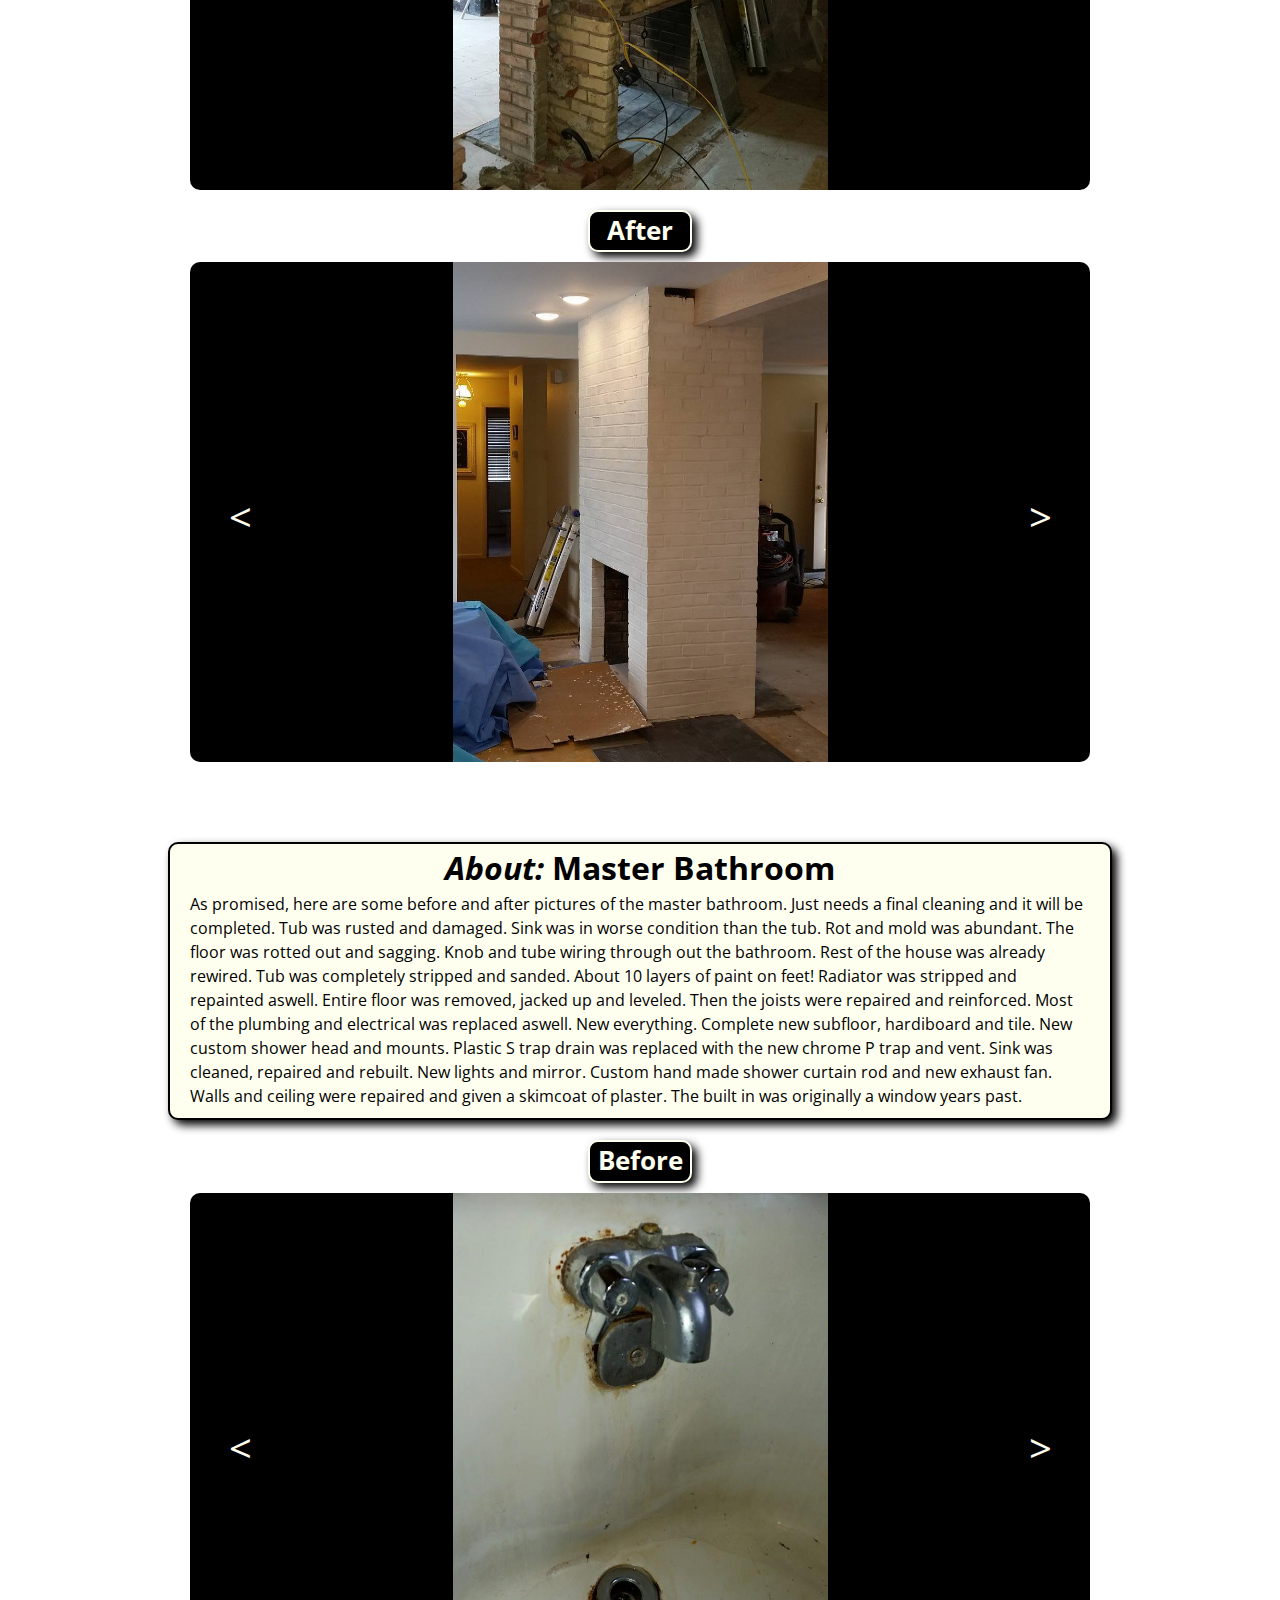
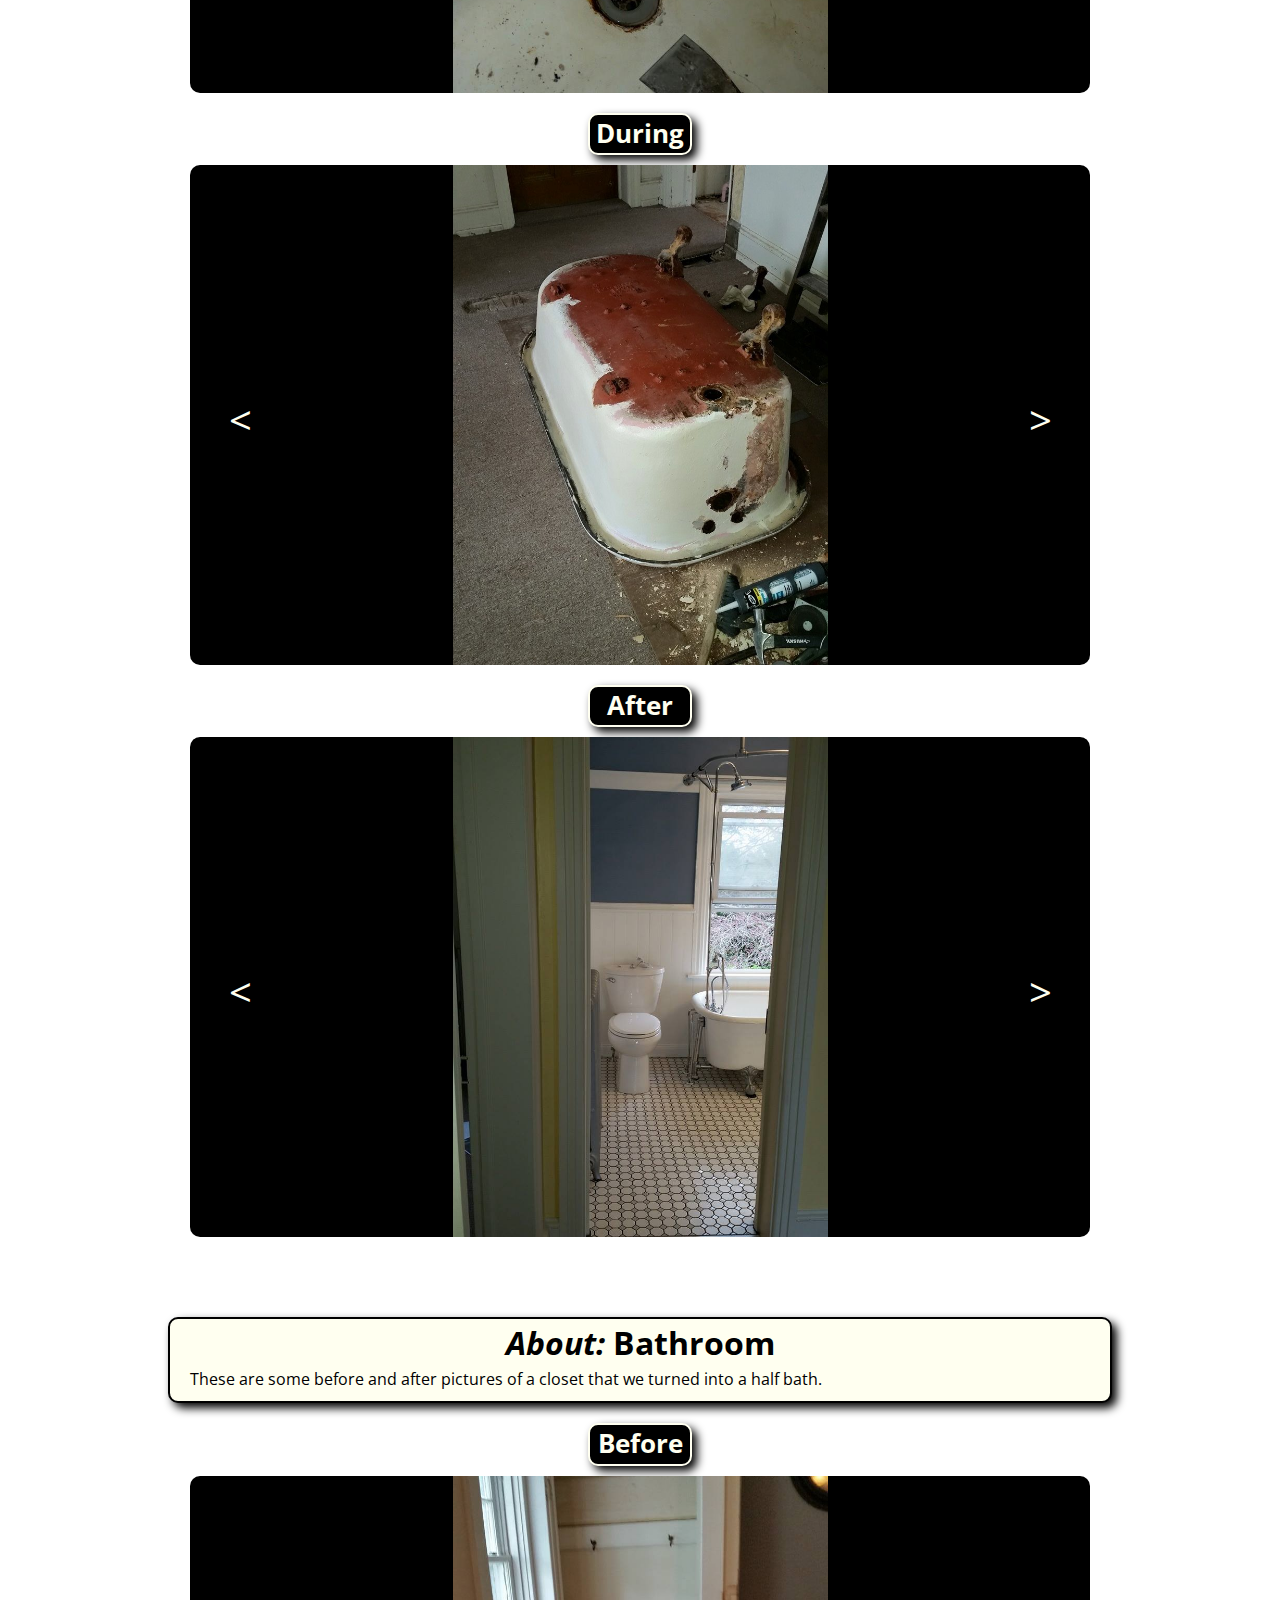
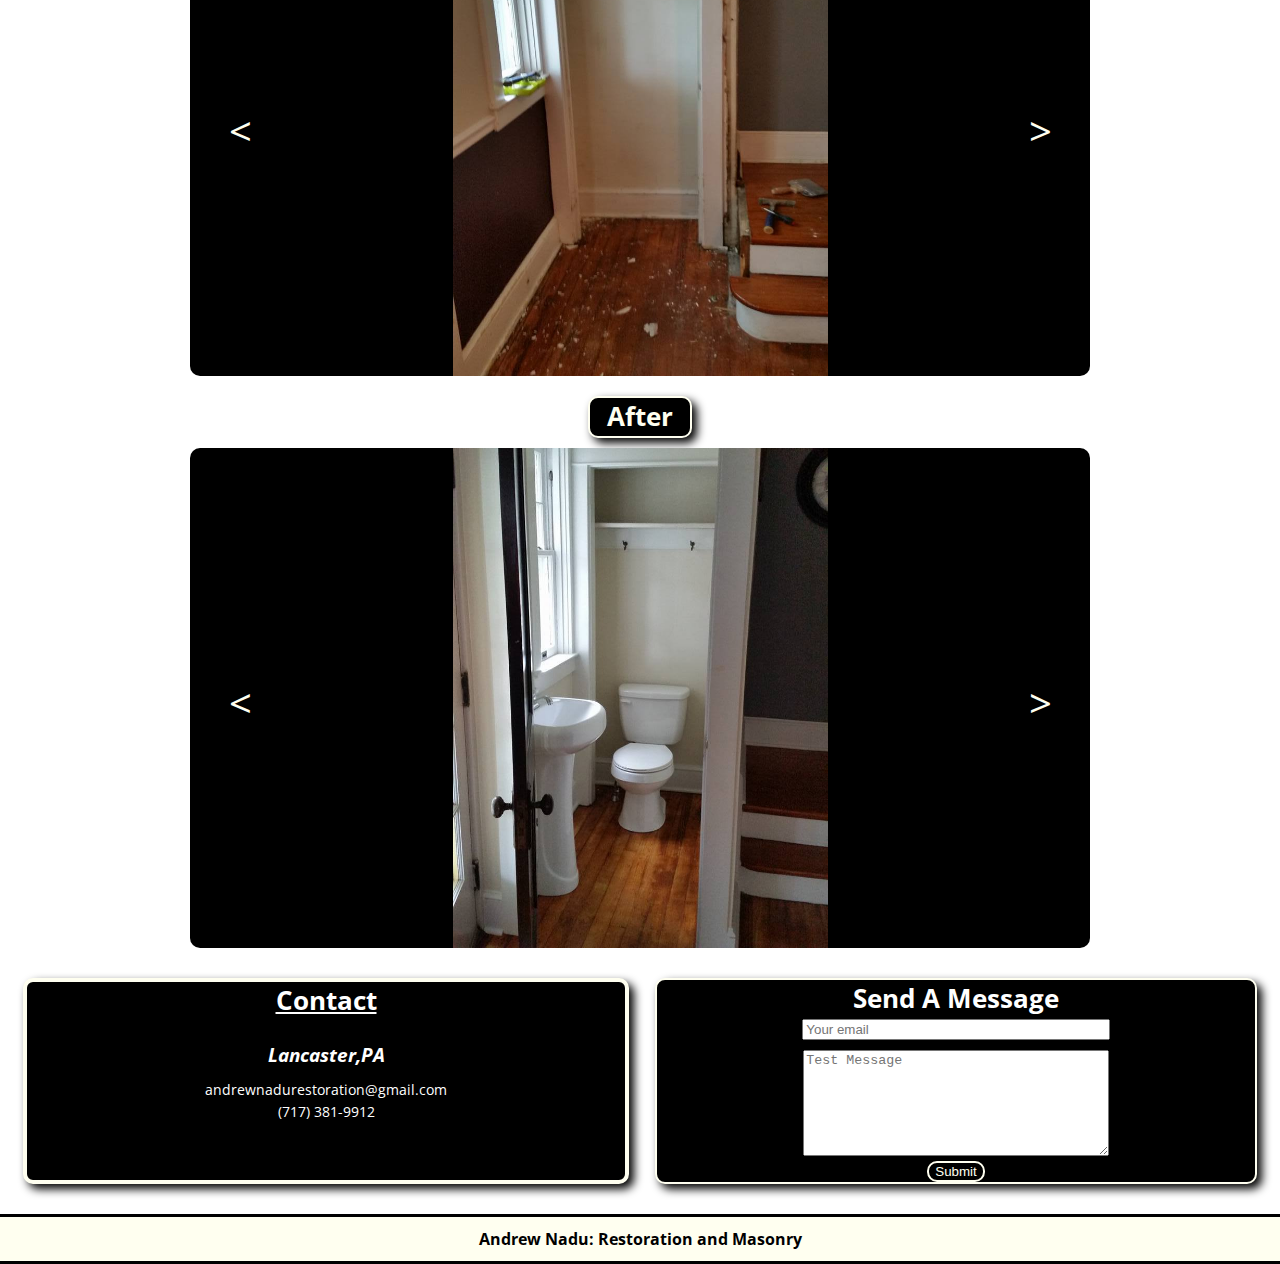
<file: interior.html>
<!DOCTYPE html>
<html lang="en">
  <head>
    <meta charset="UTF-8" />
    <meta name="viewport" content="width=device-width, initial-scale=1.0" />
    <meta http-equiv="X-UA-Compatible" content="ie=edge" />
    <link rel="stylesheet" type="text/css" href="./css/index.css" />
    <link rel="icon" type="image/png" href="./favicon.png" />
    <link rel="apple-touch-icon" sizes="100x100" href="/logo.png">
    <link rel="apple-touch-icon" sizes="76x76" href="/logo.png">
    <link
      href="https://fonts.googleapis.com/css?family=Open+Sans&display=swap"
      rel="stylesheet"
    />
    <link
      rel="stylesheet"
      href="https://use.fontawesome.com/releases/v5.9.0/css/all.css"
      integrity="sha384-i1LQnF23gykqWXg6jxC2ZbCbUMxyw5gLZY6UiUS98LYV5unm8GWmfkIS6jqJfb4E"
      crossorigin="anonymous"
    />
    <title>Interior: Andrew Nadu Restoration</title>
  </head>
  <body>
    <header>
      <!-- MAIN NAV -->
      <div class="main-words">
        <a href="./index.html"><img class="logoLeft" src="Assets/logo.png"/></a>
        <div class="title">
          <h1>Andrew Nadu</h1>
          <h2>Restoration and Masonry</h2>
        </div>
        <div class="navLinks">
          <!-- <a class = "links" href="/index.html">Home</a> -->
          <a class="links" href="#contactSection">Contact</a>
          <a class="links" href="./index.html">Home</a>
          <a class="links" href="./Exterior.html">Exterior</a>
        </div>
        <!-- <a href="./index.html"><img class="logoRight" src="Assets/logo.png" /></a> -->
      </div>
      <div class="info">
        <i class="fas fa-tools"> &ensp; Masonry Contractor</i>
        <i class="fas fa-hammer"> &ensp; Contractor</i>
        <i class="fas fa-brush"> &ensp; Damage Restoration Service</i>
      </div>

      <!-- header nav mobile view -->
      <div class="mobileChange">
        <div class="mobileLinks">
          <a href="index.html">Home</a>
          <a href="#contactSection">Contact</a>
        </div>
        <img class="logoLeft" src="Assets/logo.png" />
        <div class="mobileLinks">
          <a href="./interior.html">Interior</a>
          <a href="./Exterior.html">Exterior</a>
        </div>
      </div>
      <div class="infoMobile">
        <i class="fas fa-tools"> &ensp; Masonry Contractor</i>
        <i class="fas fa-hammer"> &ensp; Contractor</i>
        <i class="fas fa-brush"> &ensp; Damage Restoration Service</i>
      </div>
    </header>
    <section class = "projects">
    <!-- TAB SECTION -->
    <div class = "tabs">
            <h2 class = "title">Interior Projects:</h2>
        <div class = "topics">
            <div data-tab="all" class="tab active-tab">All</div>
            <div data-tab="fullRemodel" class="tab ">Remodel</div>
            <div data-tab="hallwayRoom" class="tab">Hallway</div>
            <div data-tab="ceiling" class="tab">Ceiling</div>
            <div data-tab="kitchen" class="tab">Kitchen</div>
            <div data-tab="livingRoom" class="tab">Room</div>
            <div data-tab="fireplace" class="tab">Fireplace</div>
            <div data-tab="bathroom" class="tab">Bathroom</div>
        </div>
    </div>

    <!-- Cards Component -->

    <!-- remodel basement  -->
    <div class ="cards-container">
            <div class = "card about" data-tab="fullRemodel">
                <h2><i>About:</i> Basement</h2>
                <p>This is a basement remodel we just completed-- the rooms were previously used as a gun room and a sewing room and we did a total transformation, turning them into a luxury master suite and master bath. We demolished and expanded all of the existing walls to create a large bedroom and bathroom. For the master bedroom we did all new electrical, created a closet with a sliding reclaimed barn door. For the luxury master bathroom we did all new plumbing and electrical. We used cherry trim and old barn boards and finished the trim with a torch to give it a weathered look. A custom shower was also installed as well as custom- made towel and toilet paper holder. This was one of our favorite restoration peojects--we are your start to finish restoration company!</p>
            </div>

            <div class = "card words" data-tab="fullRemodel">
                <h2 >Before</h2>
                <div class ="slideshow18 slide">
                    <div class ="left-button lb"><</div>
                    <img src = "./Assets/interior-basement/before1.jpg">
                    <img src = "./Assets/interior-basement/before2.jpg">
                    <div class = "right-button rb">></div>
                </div>
            </div>

            <div class = "card words" data-tab="fullRemodel">
                    <h2 >After</h2>
                    <div class ="slideshow19 slide" >
                       <div class ="left-button lb"><</div>
                           <img src = "./Assets/interior-basement/after1.jpg">
                           <img src = "./Assets/interior-basement/after2.jpg">
                           <img src = "./Assets/interior-basement/after4.jpg">
                           <img src = "./Assets/interior-basement/after5.jpg">
                           <img src = "./Assets/interior-basement/after6.jpg">
                           <img src = "./Assets/interior-basement/after7.jpg">
                           <img src = "./Assets/interior-basement/after8.jpg">
                        
                           <div class = "right-button rb">></div>
                       </div>
               </div>
    </div>


    <!-- fullRemodel -->
    <div class ="cards-container">
        <div class = "card about" data-tab="fullRemodel">
            <h2><i>About:</i> Remodel</h2>
            <p>This house is one of a few we have been working on in Mount Gretna . The first floor of his house had multiple levels in the existing flooring. The carpet and tile entryway were removed and the entire floor was raised up over 1" using layers of plywood. This brought everything to the same level height as the kitchen floor. New laminate flooring was installed throughout the entire area and new quarter round was installed. All the cabinet doors were trimmed to fit the new floor. The stairs were stripped of their carpet and cleaned and so was the hallway upstairs to reveal the original wood floors. All the Staples were removed throughout all the floors. The bathroom floor was also removed and new laminate was installed as well as a toilet and trim.</p>
        </div>

        <div class = "card words" data-tab="fullRemodel">
            <h2 >Before</h2>
            <div class ="slideshow slide">
                <div class ="left-button lb"><</div>
                <img src = "./Assets/interior-fullRemodel/before1.jpg">
                <img src = "./Assets/interior-fullRemodel/before2.jpg">
                <img src = "./Assets/interior-fullRemodel/before3.jpg">
                <img src = "./Assets/interior-fullRemodel/before4.jpg">
                <img src = "./Assets/interior-fullRemodel/before5.jpg">
                <img src = "./Assets/interior-fullRemodel/before6.jpg">
                <img src = "./Assets/interior-fullRemodel/before7.jpg">
                <div class = "right-button rb">></div>
             </div>
        </div>
         <div class = "card words" data-tab="fullRemodel">
             <h2 >After</h2>
             <div class ="slideshow2 slide" >
                <div class ="left-button lb"><</div>
                    <img src = "./Assets/interior-fullRemodel/after14.jpg">
                    <img src = "./Assets/interior-fullRemodel/after15.jpg">
                    <img src = "./Assets/interior-fullRemodel/after16.jpg">
                    <img src = "./Assets/interior-fullRemodel/after17.jpg">
                    <img src = "./Assets/interior-fullRemodel/after19.jpg">
                    <img src = "./Assets/interior-fullRemodel/after1.jpg">
                    <img src = "./Assets/interior-fullRemodel/after2.jpg">
                    <img src = "./Assets/interior-fullRemodel/after3.jpg">
                    <img src = "./Assets/interior-fullRemodel/after4.jpg">
                    <img src = "./Assets/interior-fullRemodel/after5.jpg">
                    <img src = "./Assets/interior-fullRemodel/after6.jpg">
                    <img src = "./Assets/interior-fullRemodel/after7.jpg">
                    <img src = "./Assets/interior-fullRemodel/after8.jpg">
                    <img src = "./Assets/interior-fullRemodel/after9.jpg">
                    <img src = "./Assets/interior-fullRemodel/after10.jpg">
                    <img src = "./Assets/interior-fullRemodel/after11.jpg">
                    <img src = "./Assets/interior-fullRemodel/after12.jpg">
                    <img src = "./Assets/interior-fullRemodel/after13.jpg">
                    <div class = "right-button rb">></div>
                </div>
        </div>
    </div>

    <!-- hallway/room -->
    <div class ="cards-container">
            <div class = "card about" data-tab="hallwayRoom">
                <h2><i>About:</i> Hallway</h2>
                <p>This was our big summer project we were working on over the last few months. A whole gut of an upstairs of an1800s farmhouse. Electrical was all redone, ceiling fans were installed and electrical outlets were recessed into the baseboard. The walls were stripped of wallpaper, cracks were all repaired and replastered then painted. All the floors were stripped, repaired, sanded and redone. We also took out a wall between two bedrooms to create a hallway, linen closet, a common area, and a nursery. All the original trim was painstakingly removed, due to the fact that it cannot be reproduced, and was all reused for the new doors and trim work. This allowed us to seamlessly blend old and new construction.</p>
            </div>

            <div class = "card words" data-tab="hallwayRoom">
                <h2 >Before</h2>
                <div class ="slideshow3 slide">
                    <div class ="left-button lb"><</div>
                    <img src = "./Assets/interior-hallwayroom/before1.jpg">
                    <img src = "./Assets/interior-hallwayroom/before2.jpg">
                    <img src = "./Assets/interior-hallwayroom/before3.jpg">
                    <img src = "./Assets/interior-hallwayroom/before4.jpg">
                    <div class = "right-button rb">></div>
                </div>
            </div>

            <div class = "card words" data-tab="hallwayRoom">
                    <h2 >After</h2>
                    <div class ="slideshow4 slide" >
                       <div class ="left-button lb"><</div>
                           <img src = "./Assets/interior-hallwayroom/after14.jpg">
                           <img src = "./Assets/interior-hallwayroom/after15.jpg">
                           <img src = "./Assets/interior-hallwayroom/after16.jpg">
                           <img src = "./Assets/interior-hallwayroom/after3.jpg">
                           <img src = "./Assets/interior-hallwayroom/after4.jpg">
                           <img src = "./Assets/interior-hallwayroom/after5.jpg">
                           <img src = "./Assets/interior-hallwayroom/after6.jpg">
                           <img src = "./Assets/interior-hallwayroom/after7.jpg">
                           <img src = "./Assets/interior-hallwayroom/after8.jpg">
                           <img src = "./Assets/interior-hallwayroom/after9.jpg">
                           <img src = "./Assets/interior-hallwayroom/after10.jpg">
                           <img src = "./Assets/interior-hallwayroom/after11.jpg">
                           <img src = "./Assets/interior-hallwayroom/after12.jpg">
                           <img src = "./Assets/interior-hallwayroom/after13.jpg">
                           <img src = "./Assets/interior-hallwayroom/after1.jpg">
                           <img src = "./Assets/interior-hallwayroom/after2.jpg">
                           
                           <div class = "right-button rb">></div>
                       </div>
               </div>
    </div>

        <!-- Kitchen  -->
    <div class ="cards-container">
            <div class = "card about" data-tab="kitchen">
                <h2><i>About:</i> Kitchen</h2>
                <p>This is the rest of the kitchen that included the built-in we were restoring earlier. The upper and lower cabinets were removed. The wall was in terrible shape so everything was strengthened and new drywall was installed. New electrical was ran for recepticles and for the range hood. We then built the lower cabinets, shelves and lower open shelve which matches the built in. The shelves are old salvaged wood that we cleaned and stained. We built a desk next to the refrigerator that will accommodate a trash can underneath. We then cut, polished, installed and sealed the granite countertops. The plumbing was also redone. We moved the pendant lights around in the ceiling to better serve the working areas and also fixed the damaged plaster and matched the textured look of the ceiling. We also stripped off all the plaster on the exterior wall and repointed and sealed the wall. We made the backsplash to match the cabinets and the profiles on the built in aswell. We also replaced a broken step on the stairs and many other small projects throughout the house. Eventually the floors will be getting replaced and the rest of the walls and trim will be repainted.</p>
            </div>

            <div class = "card words" data-tab="kitchen">
                <h2 >Before</h2>
                <div class ="slideshow13 slide">
                    <div class ="left-button lb"><</div>
                    <img src = "./Assets/interior-kitchen/before1.jpg">
                    <img src = "./Assets/interior-kitchen/before2.jpg">
                    <img src = "./Assets/interior-kitchen/before3.jpg">
                    <img src = "./Assets/interior-kitchen/before4.jpg">
                    <div class = "right-button rb">></div>
                </div>
            </div>

            <div class = "card words" data-tab="kitchen">
                    <h2 >After</h2>
                    <div class ="slideshow14 slide" >
                       <div class ="left-button lb"><</div>
                           <img src = "./Assets/interior-kitchen/after6.jpg">
                           <img src = "./Assets/interior-kitchen/after5.jpg">
                           <img src = "./Assets/interior-kitchen/after7.jpg">
                           <img src = "./Assets/interior-kitchen/after8.jpg">
                           <img src = "./Assets/interior-kitchen/after9.jpg">
                           <img src = "./Assets/interior-kitchen/after10.jpg">
                           <img src = "./Assets/interior-kitchen/after11.jpg">
                           <img src = "./Assets/interior-kitchen/after12.jpg">
                           <img src = "./Assets/interior-kitchen/after1.jpg">
                           <img src = "./Assets/interior-kitchen/after2.jpg">
                           <img src = "./Assets/interior-kitchen/after3.jpg">
                           <img src = "./Assets/interior-kitchen/after4.jpg">
                           
                           <div class = "right-button rb">></div>
                       </div>
               </div>
    </div>
    

    <!-- Ceiling  -->
    <div class ="cards-container">
            <div class = "card about" data-tab="ceiling">
                <h2><i>About:</i> Ceiling</h2>
                <p>This kitchen had no ceiling and was in poor shape. Beadboard was added between the joist, aswell as new crown moulding. Insulation and blocking were added between all the joists on the ends. The beadboard panels are removeable for easy access to plumbing and electrical in the ceiling.</p>
            </div>

            <div class = "card words" data-tab="ceiling">
                <h2 >Before</h2>
                <div class ="slideshow5 slide">
                    <div class ="left-button lb"><</div>
                    <img src = "./Assets/interior-ceiling/before1.jpg">
                    <img src = "./Assets/interior-ceiling/before2.jpg">
                    <div class = "right-button rb">></div>
                </div>
            </div>

            <div class = "card words" data-tab="ceiling">
                    <h2 >After</h2>
                    <div class ="slideshow6 slide" >
                       <div class ="left-button lb"><</div>
                           <img src = "./Assets/interior-ceiling/after1.jpg">
                           <img src = "./Assets/interior-ceiling/after2.jpg">
                           <img src = "./Assets/interior-ceiling/after3.jpg">  
                           <div class = "right-button rb">></div>
                       </div>
               </div>
    </div>

    <!-- Living Room  -->
    <div class ="cards-container">
            <div class = "card about" data-tab="livingRoom">
                <h2><i>About:</i> Living Room</h2>
                <p>A before and after of a renovated family room/playroom in our own renovation project! This room was one of the 2 kitchens in our home, and the location directly off of our new kitchen seemed like the perfect place to put our family room. We had to completely gut what was there but once done we had such a great space to work with! We chose to do a shiplap throughout with varying sized boards, built a large closet for the kids toys/crafts, and made a beautiful wooden radiator cover. Lots of natural light and neutral colors with all the wood makes this room warm and inviting!</p>
            </div>

            <div class = "card words" data-tab="livingRoom">
                <h2 >Before</h2>
                <div class ="slideshow7 slide">
                    <div class ="left-button lb"><</div>
                    <img src = "./Assets/interior-livingRoom/before11.jpg">
                    <img src = "./Assets/interior-livingRoom/before2.jpg">
                    <div class = "right-button rb">></div>
                </div>
            </div>

            <div class = "card words" data-tab="livingRoom">
                    <h2 >After</h2>
                    <div class ="slideshow8 slide" >
                       <div class ="left-button lb"><</div>
                           <img src = "./Assets/interior-livingRoom/after1.jpg">
                           <img src = "./Assets/interior-livingRoom/after2.jpg">
                           <img src = "./Assets/interior-livingRoom/after3.jpg">
                           <img src = "./Assets/interior-livingRoom/after4.jpg">
                           <img src = "./Assets/interior-livingRoom/after5.jpg">
                           <img src = "./Assets/interior-livingRoom/after6.jpg">  
                           <img src = "./Assets/interior-livingRoom/after7.jpg">    
                           <div class = "right-button rb">></div>
                       </div>
               </div>
    </div>

    <!-- Fireplace  -->
    <div class ="cards-container">
            <div class = "card about" data-tab="fireplace">
                <h2><i>About:</i> Fireplace</h2>
                <p>This double sided fireplace was in two rooms. The homeowners tore out the wall and wanted to expose the fireplace. Since the brick was different on both sides, one side was torn down and relayed to match the other side as well as provisions for a tv and mantels added. New flagstone was layed to match the existing side. Then we whitewashed the whole thing.</p>
            </div>

            <div class = "card words" data-tab="fireplace">
                <h2 >Before</h2>
                <div class ="slideshow9 slide">
                    <div class ="left-button lb"><</div>
                    <img src = "./Assets/interior-fireplace/before1.jpg">
                    <img src = "./Assets/interior-fireplace/before2.jpg">
                    <div class = "right-button rb">></div>
                </div>
            </div>

            <div class = "card words" data-tab="fireplace">
                    <h2 >After</h2>
                    <div class ="slideshow10 slide" >
                       <div class ="left-button lb"><</div>
                           <img src = "./Assets/interior-fireplace/after1.jpg">
                           <img src = "./Assets/interior-fireplace/after2.jpg">
                           <img src = "./Assets/interior-fireplace/after3.jpg">  
                           <div class = "right-button rb">></div>
                       </div>
               </div>
    </div>

    <!-- Bathroom  -->
    <div class ="cards-container">
            <div class = "card about" data-tab="bathroom">
                <h2><i>About:</i> Master Bathroom</h2>
                <p>As promised, here are some before and after pictures of the master bathroom. Just needs a final cleaning and it will be completed. Tub was rusted and damaged. Sink was in worse condition than the tub. Rot and mold was abundant. The floor was rotted out and sagging. Knob and tube wiring through out the bathroom. Rest of the house was already rewired. Tub was completely stripped and sanded. About 10 layers of paint on feet!  Radiator was stripped and repainted aswell. Entire floor was removed, jacked up and leveled. Then the joists were repaired and reinforced. Most of the plumbing and electrical was replaced aswell.  New everything. Complete new subfloor, hardiboard and tile. New custom shower head and mounts. Plastic S trap drain was replaced with the new chrome P trap and vent. Sink was cleaned, repaired and rebuilt. New lights and mirror. Custom hand made shower curtain rod and new exhaust fan. Walls and ceiling were repaired and given a skimcoat of plaster. The built in was originally a window years past. </p>
            </div>

            <div class = "card words" data-tab="bathroom">
                <h2 >Before</h2>
                <div class ="slideshow15 slide">
                    <div class ="left-button lb"><</div>
                    <img src = "./Assets/interior-masterBathroom/before1.jpg">
                    <img src = "./Assets/interior-masterBathroom/before2.jpg">
                    <img src = "./Assets/interior-masterBathroom/before3.jpg">
                    <img src = "./Assets/interior-masterBathroom/before4.jpg">
                    <img src = "./Assets/interior-masterBathroom/before5.jpg">
                    <img src = "./Assets/interior-masterBathroom/before6.jpg">
                    <img src = "./Assets/interior-masterBathroom/before7.jpg">
                    <img src = "./Assets/interior-masterBathroom/before8.jpg">
         
                    <div class = "right-button rb">></div>
                </div>
            </div>

            <div class = "card words" data-tab="bathroom">
                    <h2 >During</h2>
                    <div class ="slideshow16 slide">
                        <div class ="left-button lb"><</div>
                        <img src = "./Assets/interior-masterBathroom/during1.jpg">
                        <img src = "./Assets/interior-masterBathroom/during2.jpg">
                        <img src = "./Assets/interior-masterBathroom/during3.jpg">
                        <img src = "./Assets/interior-masterBathroom/during4.jpg">
                        <img src = "./Assets/interior-masterBathroom/during5.jpg">
                        <img src = "./Assets/interior-masterBathroom/during6.jpg">
                        <img src = "./Assets/interior-masterBathroom/during7.jpg">
                        <img src = "./Assets/interior-masterBathroom/during8.jpg">
                        <div class = "right-button rb">></div>
                    </div>
                </div>

            <div class = "card words" data-tab="bathroom">
                    <h2 >After</h2>
                    <div class ="slideshow17 slide" >
                       <div class ="left-button lb"><</div>
                           <img src = "./Assets/interior-masterBathroom/after5.jpg">
                           <img src = "./Assets/interior-masterBathroom/after6.jpg">
                           <img src = "./Assets/interior-masterBathroom/after7.jpg">
                           <img src = "./Assets/interior-masterBathroom/after8.jpg">
                           <img src = "./Assets/interior-masterBathroom/after9.jpg">
                           <img src = "./Assets/interior-masterBathroom/after10.jpg">
                           <img src = "./Assets/interior-masterBathroom/after11.jpg">
                           <img src = "./Assets/interior-masterBathroom/after12.jpg">
                           <img src = "./Assets/interior-masterBathroom/after13.jpg">
                           <img src = "./Assets/interior-masterBathroom/after14.jpg">
                           <img src = "./Assets/interior-masterBathroom/after1.jpg">
                           <img src = "./Assets/interior-masterBathroom/after2.jpg">
                           <img src = "./Assets/interior-masterBathroom/after3.jpg">
                           <img src = "./Assets/interior-masterBathroom/after4.jpg">
                           
                           <div class = "right-button rb">></div>
                       </div>
               </div>
    </div>

    <!-- Bathroom  -->
    <div class ="cards-container">
            <div class = "card about" data-tab="bathroom">
                <h2><i>About:</i> Bathroom</h2>
                <p>These are some before and after pictures of a closet that we turned into a half bath.</p>
            </div>

            <div class = "card words" data-tab="bathroom">
                <h2 >Before</h2>
                <div class ="slideshow11 slide">
                    <div class ="left-button lb"><</div>
                    <img src = "./Assets/interior-bathroom/before1.jpg">
                    <img src = "./Assets/interior-bathroom/before2.jpg">
                    <div class = "right-button rb">></div>
                </div>
            </div>

            <div class = "card words" data-tab="bathroom">
                    <h2 >After</h2>
                    <div class ="slideshow12 slide" >
                       <div class ="left-button lb"><</div>
                           <img src = "./Assets/interior-bathroom/after1.jpg">
                           <img src = "./Assets/interior-bathroom/after2.jpg">
                           <div class = "right-button rb">></div>
                       </div>
               </div>
    </div>
    
    <!-- CONTACT SECTION -->
    <div id ="contactSection">
            <div class = "contactInfo">
              <h3>Contact</h3>
              <h4>Lancaster,PA</h4>
              <a href="https://www.facebook.com/AndrewNaduRestorations/"
                 ><i class="fab fa-facebook-square"></i>
              <a href="mailto:andrewnadurestoration@gmail.com?_xtx_="
                 >andrewnadurestoration@gmail.com</a>
              <a class ="number" href="tel:7173819912">(717) 381-9912</a>
            </div>
            <div class = "contactForm">
              <h2> Send A Message</h2>
                <form method="POST" action="https://formspree.io/andrewnadurestoration@gmail.com">
                  <input type="email" name="email" placeholder="Your email">
                  <textarea name="message" placeholder="Test Message"></textarea>
                  <button type="submit">Submit</button>
                </form>
              </div>
          </div>

        </section>
    <!-- Footer -->
    <footer>
      <h2>Andrew Nadu: Restoration and Masonry</h2>
    </footer>

    <!-- Scipts -->
    <script src="./JavaScript/carousel.js"></script>
    <script src="./JavaScript/Interior.js"></script>
    <script src="./JavaScript/projectsCarousel.js"></script>
  </body>
</html>
</file>
<file: AN Restoration/css/index.css>
/**
 * Global Reset of all HTML Elements
 *
 * Resetting all of our HTML Elements ensures a smoother
 * visual transition between browsers. If you don't believe me,
 * try temporarily commenting out this block of code, then go
 * and look at Mozilla versus Safari, both good browsers with
 * a good implementation of CSS. The thing is, all browser CSS
 * defaults are different and at the end of the day if visual
 * consistency is what we're shooting for, then we need to
 * make sure we're resetting all spacing elements.
 *
 */
html,
body {
  border: 0;
  font-family: "Helvetica-Neue", "Helvetica", Arial, sans-serif;
  line-height: 1.5;
  margin: 0;
  padding: 0;
}
div,
span,
object,
iframe,
img,
table,
caption,
thead,
tbody,
tfoot,
tr,
tr,
td,
article,
aside,
canvas,
details,
figure,
hgroup,
menu,
nav,
footer,
header,
section,
summary,
mark,
audio,
video {
  border: 0;
  margin: 0;
  padding: 0;
}
h1,
h2,
h3,
h4,
h5,
h6,
p,
blockquote,
pre,
a,
abbr,
address,
cit,
code,
del,
dfn,
em,
ins,
q,
samp,
small,
strong,
sub,
sup,
b,
i,
hr,
dl,
dt,
dd,
ol,
ul,
li,
fieldset,
legend,
label {
  border: 0;
  font-size: 100%;
  vertical-align: baseline;
  margin: 0;
  padding: 0;
}
article,
aside,
canvas,
figure,
figure img,
figcaption,
hgroup,
footer,
header,
nav,
section,
audio,
video {
  display: block;
}
table {
  border-collapse: separate;
  border-spacing: 0;
}
table caption,
table th,
table td {
  text-align: left;
  vertical-align: middle;
}
a img {
  border: 0;
}
:focus {
  outline: 0;
}
header {
  border-bottom: 3px solid white;
  background-color: black;
}
header .main-words {
  display: flex;
  flex-direction: row;
  justify-content: space-between;
  width: 100%;
}
header .main-words img {
  width: 150px;
  height: 150px;
  padding: 5px 30px 0 30px;
}
header .main-words a {
  font-size: 1.2rem;
  text-decoration: none;
  color: black;
  cursor: pointer;
  margin-top: 40px;
  border: 2px solid white;
  height: 30px;
  padding: 5px 10px;
  border-radius: 10px;
  color: white;
  background-color: black;
}
header .main-words a:hover {
  background-color: white;
  color: black;
}
header .main-words .title h1 {
  font-size: 3rem;
  text-align: center;
  color: white;
}
header .main-words .title h2 {
  font-size: 2.6rem;
  text-align: center;
  margin-bottom: 10px;
  color: white;
}
header .info {
  display: flex;
  flex-direction: row;
  justify-content: center;
}
header .info .fas {
  color: white;
  font-size: 1.2rem;
  margin: 10px 30px;
}
.main-section {
  display: flex;
  flex-direction: row;
}
.main-section .carousel {
  display: flex;
  justify-content: center;
  overflow: hidden;
  max-width: 900px;
  margin: 20px auto;
  border: 4px solid black;
  border-radius: 10px;
}
.main-section .carousel .carouselImage {
  object-fit: cover;
  width: 100%;
}
body {
  font-size: 62.5%;
}
</file>
<file: css/index.css>
/**
 * Global Reset of all HTML Elements
 *
 * Resetting all of our HTML Elements ensures a smoother
 * visual transition between browsers. If you don't believe me,
 * try temporarily commenting out this block of code, then go
 * and look at Mozilla versus Safari, both good browsers with
 * a good implementation of CSS. The thing is, all browser CSS
 * defaults are different and at the end of the day if visual
 * consistency is what we're shooting for, then we need to
 * make sure we're resetting all spacing elements.
 *
 */
html,
body {
  border: 0;
  font-family: "Helvetica-Neue", "Helvetica", Arial, sans-serif;
  line-height: 1.5;
  margin: 0;
  padding: 0;
}
div,
span,
object,
iframe,
img,
table,
caption,
thead,
tbody,
tfoot,
tr,
tr,
td,
article,
aside,
canvas,
details,
figure,
hgroup,
menu,
nav,
footer,
header,
section,
summary,
mark,
audio,
video {
  border: 0;
  margin: 0;
  padding: 0;
}
h1,
h2,
h3,
h4,
h5,
h6,
p,
blockquote,
pre,
a,
abbr,
address,
cit,
code,
del,
dfn,
em,
ins,
q,
samp,
small,
strong,
sub,
sup,
b,
i,
hr,
dl,
dt,
dd,
ol,
ul,
li,
fieldset,
legend,
label {
  border: 0;
  font-size: 100%;
  vertical-align: baseline;
  margin: 0;
  padding: 0;
}
article,
aside,
canvas,
figure,
figure img,
figcaption,
hgroup,
footer,
header,
nav,
section,
audio,
video {
  display: block;
}
table {
  border-collapse: separate;
  border-spacing: 0;
}
table caption,
table th,
table td {
  text-align: left;
  vertical-align: middle;
}
a img {
  border: 0;
}
:focus {
  outline: 0;
}
header {
  border-bottom: 4px solid black;
  background-color: ivory;
}
header .main-words {
  display: flex;
  flex-direction: row;
  justify-content: space-evenly;
  width: 100%;
}
@media (max-width: 501px) {
  header .main-words {
    display: none;
  }
}
header .main-words img {
  width: 150px;
  height: 150px;
  margin-top: 5px;
}
@media (max-width: 643px) {
  header .main-words img {
    margin-top: 10px;
    width: 100px;
    height: 100px;
  }
}
header .main-words .navLinks {
  display: flex;
  justify-content: center;
  flex-direction: column;
}
header .main-words .navLinks .links {
  font-size: 1rem;
  text-decoration: none;
  color: black;
  cursor: pointer;
  border: 3px solid black;
  height: 20px;
  padding: 5px 10px;
  border-radius: 10px;
  background-color: ivory;
  text-align: center;
  width: 80px;
  margin: 5px;
}
@media (max-width: 643px) {
  header .main-words .navLinks .links {
    font-size: 0.75rem;
    width: 60px;
    height: 15px;
  }
}
header .main-words .navLinks .links:hover {
  background-color: black;
  color: white;
}
header .main-words .title {
  margin-top: 10px;
}
header .main-words .title h1 {
  font-size: 3rem;
  text-align: center;
  color: black;
}
@media (max-width: 900px) {
  header .main-words .title h1 {
    font-size: 2.6rem;
  }
}
@media (max-width: 600px) {
  header .main-words .title h1 {
    font-size: 2rem;
  }
}
header .main-words .title h2 {
  font-size: 2.6rem;
  text-align: center;
  margin-bottom: 10px;
  color: black;
}
@media (max-width: 900px) {
  header .main-words .title h2 {
    font-size: 2rem;
  }
}
@media (max-width: 600px) {
  header .main-words .title h2 {
    font-size: 1.6rem;
  }
}
header .info {
  display: flex;
  flex-direction: row;
  justify-content: center;
}
@media (max-width: 501px) {
  header .info {
    display: none;
  }
}
@media (max-width: 561px) {
  header .info {
    font-size: 0.7rem;
  }
}
header .info .fas {
  color: black;
  font-size: 1.2rem;
  margin: 10px 30px;
}
@media (max-width: 800px) {
  header .info .fas {
    font-size: 0.9rem;
  }
}
@media (max-width: 643px) {
  header .info .fas {
    font-size: 0.75rem;
  }
}
header .mobileChange {
  display: none;
}
@media (max-width: 501px) {
  header .mobileChange {
    display: flex;
    flex-direction: row;
    justify-content: space-evenly;
  }
  header .mobileChange .mobileLinks {
    display: flex;
    flex-direction: column;
    justify-content: center;
  }
  header .mobileChange a {
    font-size: 1.2rem;
    cursor: pointer;
    display: flex;
    align-self: center;
    text-decoration: none;
    color: black;
    border: 3px solid black;
    background-color: ivory;
    border-radius: 10px;
    padding: 5px 10px;
    width: 75px;
    margin: 5px 0;
    justify-content: center;
  }
}
@media (max-width: 501px) and (max-width: 501px) {
  header .mobileChange img {
    display: flex;
    width: 150px;
    height: 150px;
    margin-top: 10px;
  }
}
header .infoMobile {
  color: black;
  display: flex;
  flex-direction: row;
  justify-content: center;
}
@media (min-width: 501px) {
  header .infoMobile {
    display: none;
  }
}
header .infoMobile .fas {
  padding: 10px 5px;
  font-size: 0.7rem;
}
.main-section {
  display: flex;
  flex-direction: row;
}
.main-section .reviews {
  display: flex;
  flex-direction: column;
  margin: 20px 10px;
  padding: 10px;
  border: 4px solid ivory;
  border-radius: 10px;
  box-shadow: 5px 5px 5px;
  background-color: black;
  height: 855px;
  width: 350px;
  min-width: 350px;
  overflow: scroll;
  position: relative;
}
@media (max-width: 906px) {
  .main-section .reviews {
    display: none;
  }
}
.main-section .reviews img {
  width: 300px;
  margin: 10px 20px;
  border-radius: 5px;
}
.main-section .reviews h2 {
  font-size: 1.6rem;
  text-align: center;
  margin: 10px auto;
  color: white;
}
.main-section .mainAbout .carousel {
  display: flex;
  background-color: black;
  justify-content: center;
  overflow: hidden;
  max-width: 900px;
  max-height: 500px;
  margin: 20px 10px;
  border: 4px solid black;
  border-radius: 10px;
  box-shadow: 5px 5px 5px;
}
@media (max-width: 900px) {
  .main-section .mainAbout .carousel {
    margin: 20px 20px;
  }
}
.main-section .mainAbout .carousel .carouselImage {
  object-fit: cover;
  width: 100%;
}
.main-section .mainAbout .aboutInfo {
  padding: 10px;
  margin: 20px 20px;
  font-size: 1.4rem;
  max-width: 900px;
  color: black;
}
@media (max-width: 699px) {
  .main-section .mainAbout .aboutInfo {
    font-size: 1rem;
  }
}
@media (max-width: 904px) and (min-width: 700px) {
  .reviewsMobile {
    display: flex;
    flex-direction: column;
    border: 4px solid ivory;
    height: 500px;
    margin: auto 20px 20px 20px;
    border-radius: 10px;
    background-color: black;
    box-shadow: 5px 5px 10px black;
    overflow: scroll;
  }
}
@media (min-width: 905px) {
  .reviewsMobile {
    display: none;
  }
}
.reviewsMobile h2 {
  display: flex;
  justify-content: center;
  margin-bottom: 10px;
  font-size: 2rem;
  color: white;
}
@media (max-width: 700px) {
  .reviewsMobile h2 {
    display: none;
  }
}
.reviewsMobile .reviewImages3 {
  display: flex;
  flex-direction: column;
  justify-content: center;
  margin: 10px 20px;
}
@media (max-width: 700px) {
  .reviewsMobile .reviewImages3 {
    display: none;
  }
}
.reviewsMobile .reviewImages3 img {
  width: 80%;
  margin: 20px auto;
  border-radius: 5px;
}
@media (max-width: 699px) {
  .reviewMobileClick {
    display: flex;
    flex-direction: column;
    border: 4px solid ivory;
    height: 100%;
    margin: auto 20px 20px 20px;
    border-radius: 10px;
    background-color: black;
    box-shadow: 5px 5px 10px black;
  }
}
@media (min-width: 700px) {
  .reviewMobileClick {
    display: none;
  }
}
@media (max-width: 699px) {
  .reviewMobileClick .panel-bar {
    display: flex;
    flex-direction: row;
    justify-content: space-around;
    margin: 10px 0 10px 0;
  }
}
@media (min-width: 700px) {
  .reviewMobileClick .panel-bar {
    display: none;
  }
}
@media (min-width: 700px) {
  .reviewMobileClick .panel-bar h2 {
    display: none;
  }
}
@media (max-width: 699px) {
  .reviewMobileClick .panel-bar h2 {
    color: white;
    text-align: center;
    font-size: 1.4rem;
  }
}
@media (max-width: 699px) {
  .reviewMobileClick .panel-buttons {
    display: flex;
  }
  .reviewMobileClick .panel-buttons .button {
    cursor: pointer;
    background-color: white;
    border-radius: 50%;
  }
  .reviewMobileClick .panel-buttons .hide-button {
    display: none;
  }
}
@media (max-width: 699px) and (min-width: 700px) {
  .reviewMobileClick .panel-buttons {
    display: none;
  }
}
@media (max-width: 699px) and (min-width: 700px) {
  .reviewMobileClick .panel-buttons .button {
    display: none;
  }
}
.panel-content {
  display: none;
}
@media (max-width: 699px) {
  .panel-content .panel-style {
    display: flex;
    align-items: center;
    flex-direction: column;
    width: 100%;
    height: 350px;
    overflow: scroll;
  }
}
@media (max-width: 699px) {
  .panel-content .panel-style img {
    display: flex;
    justify-self: center;
    max-width: 350px;
    margin: 10px;
    border-radius: 5px;
  }
}
.showContent {
  display: block;
}
#contactSection {
  margin: 30px auto;
  display: flex;
  flex-direction: row;
}
@media (max-width: 700px) {
  #contactSection {
    flex-direction: column;
    align-items: center;
  }
}
#contactSection .contactForm {
  border: 2px solid ivory;
  width: 48%;
  margin-left: 1%;
  margin-right: 1%;
  background-color: black;
  border-radius: 10px;
  box-shadow: 5px 5px 10px;
}
@media (max-width: 700px) {
  #contactSection .contactForm {
    margin-top: 10px;
    padding-bottom: 10px;
    width: 60%;
  }
}
@media (max-width: 500px) {
  #contactSection .contactForm {
    margin-top: 10px;
    padding-bottom: 10px;
    width: 90%;
  }
}
#contactSection .contactForm h2 {
  text-align: center;
  font-size: 1.6rem;
  color: white;
}
#contactSection .contactForm form {
  display: flex;
  flex-direction: column;
  align-items: center;
}
#contactSection .contactForm form input {
  width: 50%;
  margin-bottom: 10px;
}
#contactSection .contactForm form textarea {
  width: 50%;
  height: 100px;
}
#contactSection .contactForm form button {
  margin-top: 5px;
  cursor: pointer;
  color: ivory;
  border: 2px solid ivory;
  background-color: black;
  border-radius: 10px;
}
#contactSection .contactForm form button:hover {
  background-color: ivory;
  border: 2px solid black;
  color: black;
}
#contactSection .contactInfo {
  border: 4px solid ivory;
  width: 48%;
  display: flex;
  flex-direction: column;
  text-align: center;
  margin-right: 1%;
  margin-left: 1%;
  padding: 0px 0 20px 0;
  background-color: black;
  border-radius: 10px;
  box-shadow: 5px 5px 10px;
}
@media (max-width: 700px) {
  #contactSection .contactInfo {
    margin-bottom: 10px;
    width: 60%;
  }
}
@media (max-width: 500px) {
  #contactSection .contactInfo {
    margin-bottom: 10px;
    width: 90%;
  }
}
#contactSection .contactInfo a {
  text-decoration: none;
  color: black;
  cursor: pointer;
  font-size: 0.9rem;
  color: white;
}
#contactSection .contactInfo a .fab {
  font-size: 2rem;
  padding-bottom: 10px;
  color: #4267b2;
}
#contactSection .contactInfo a .fab:hover {
  color: ivory;
}
#contactSection .contactInfo h3 {
  font-size: 1.6rem;
  padding-bottom: 20px;
  text-decoration: underline white;
  color: white;
}
#contactSection .contactInfo h4 {
  font-size: 1.2rem;
  font-style: italic;
  padding-bottom: 10px;
  color: white;
}
footer {
  display: flex;
  flex-direction: row;
  justify-content: center;
  align-items: center;
  background-color: ivory;
  border-top: 3px solid black;
  border-bottom: 3px solid black;
  padding: 10px;
}
footer h2 {
  color: black;
  font-size: 1rem;
  margin: auto 10px;
}
@media (max-width: 560px) {
  footer h2 {
    font-size: 0.7rem;
  }
}
footer .far {
  color: black;
  font-size: 1.4rem;
  margin: auto 10px;
}
@media (max-width: 560px) {
  footer .far {
    margin: auto 5px;
  }
}
footer .fab {
  color: black;
  font-size: 1.4rem;
  margin: auto 10px;
}
@media (max-width: 560px) {
  footer .fab {
    margin: auto 5px;
  }
}
footer .fas {
  color: black;
  text-decoration: none;
  font-size: 1.4rem;
  margin: auto 10px;
}
@media (max-width: 560px) {
  footer .fas {
    margin: auto 5px;
  }
}
footer .number {
  text-decoration: none;
  margin: auto 10px;
  color: black;
  font-size: 1rem;
}
@media (max-width: 560px) {
  footer .number {
    display: none;
  }
}
@media (max-width: 560px) {
  footer .numberMobile {
    display: flex;
  }
}
@media (min-width: 561px) {
  footer .numberMobile {
    display: none;
  }
}
.width-100 {
  width: 100%;
}
.border-bottom-grey {
  border-bottom: 1px solid ivory;
}
.projects {
  margin-left: 10px;
  margin-right: 10px;
}
.tabs {
  border-bottom: 1px solid ivory;
  display: flex;
  justify-content: center;
  align-items: center;
  flex-direction: column;
  width: 100%;
  height: 70px;
  margin-top: 40px;
  margin-bottom: 20px;
}
@media (max-width: 673px) {
  .tabs {
    height: 220px;
  }
}
.tabs .title {
  font-size: 1.2rem;
  letter-spacing: 1px;
  font-weight: bolder;
  text-align: center;
  margin: 10px 0;
}
.tabs .topics {
  display: flex;
  justify-content: none;
  align-items: center;
  flex-direction: row;
}
@media (max-width: 673px) {
  .tabs .topics {
    display: flex;
    justify-content: center;
    align-items: center;
    flex-direction: column;
  }
}
.tabs .topics .tab {
  display: flex;
  justify-content: none;
  align-items: center;
  flex-direction: row;
  color: ivory;
  background-color: black;
  margin: 0 5px;
  padding: 2px 10px;
  font-size: 12px;
  letter-spacing: 2px;
  cursor: pointer;
  font-weight: bold;
  border-radius: 10px;
}
@media (max-width: 673px) {
  .tabs .topics .tab {
    margin: 5px;
    width: 100px;
    justify-content: center;
  }
}
.tabs .topics .tab:hover {
  text-decoration: underline;
}
.tabs .topics .active-tab {
  background-color: ivory;
  color: black;
  border: 2px solid black;
}
.about {
  border: 2px solid black;
  max-width: 900px;
  display: flex;
  flex-direction: column;
  justify-content: center;
  margin: 80px auto auto auto;
  border-radius: 10px;
  background-color: ivory;
  padding: 0 20px 10px 20px;
  box-shadow: 5px 5px 10px;
}
.about h2 {
  font-size: 2rem;
  text-align: center;
}
.about p {
  font-size: 1rem;
}
.words {
  display: flex;
  flex-direction: column;
}
.words h2 {
  border: 2px solid ivory;
  text-align: center;
  margin: 20px auto 10px auto;
  font-size: 1.6rem;
  width: 100px;
  color: ivory;
  background-color: black;
  border-radius: 10px;
  box-shadow: 5px 5px 10px black;
}
.slide {
  display: flex;
  justify-content: center;
  align-items: center;
  flex-direction: row;
  height: 500px;
  position: relative;
  overflow: hidden;
  margin-top: 16px;
  margin: auto;
  max-width: 900px;
  width: 100%;
  background-color: black;
  border-radius: 10px;
}
@media (min-width: 1200px) {
  .slide {
    width: 1200px;
  }
}
.slide .lb,
.slide .rb {
  display: flex;
  justify-content: center;
  align-items: none;
  flex-direction: row;
  color: ivory;
  font-size: 40px;
  border-radius: 50%;
  position: absolute;
  width: 50px;
  height: 50px;
  cursor: pointer;
}
.slide .lb {
  top: 50%;
  left: 25px;
  transform: translate(0, -50%);
}
.slide .rb {
  top: 50%;
  right: 25px;
  transform: translate(0, -50%);
}
.slide img {
  max-width: 900px;
  max-height: 500px;
  display: none;
}
body {
  font-size: 62.5%;
  font-family: 'Open Sans', sans-serif;
  background-color: white;
}
</file>
